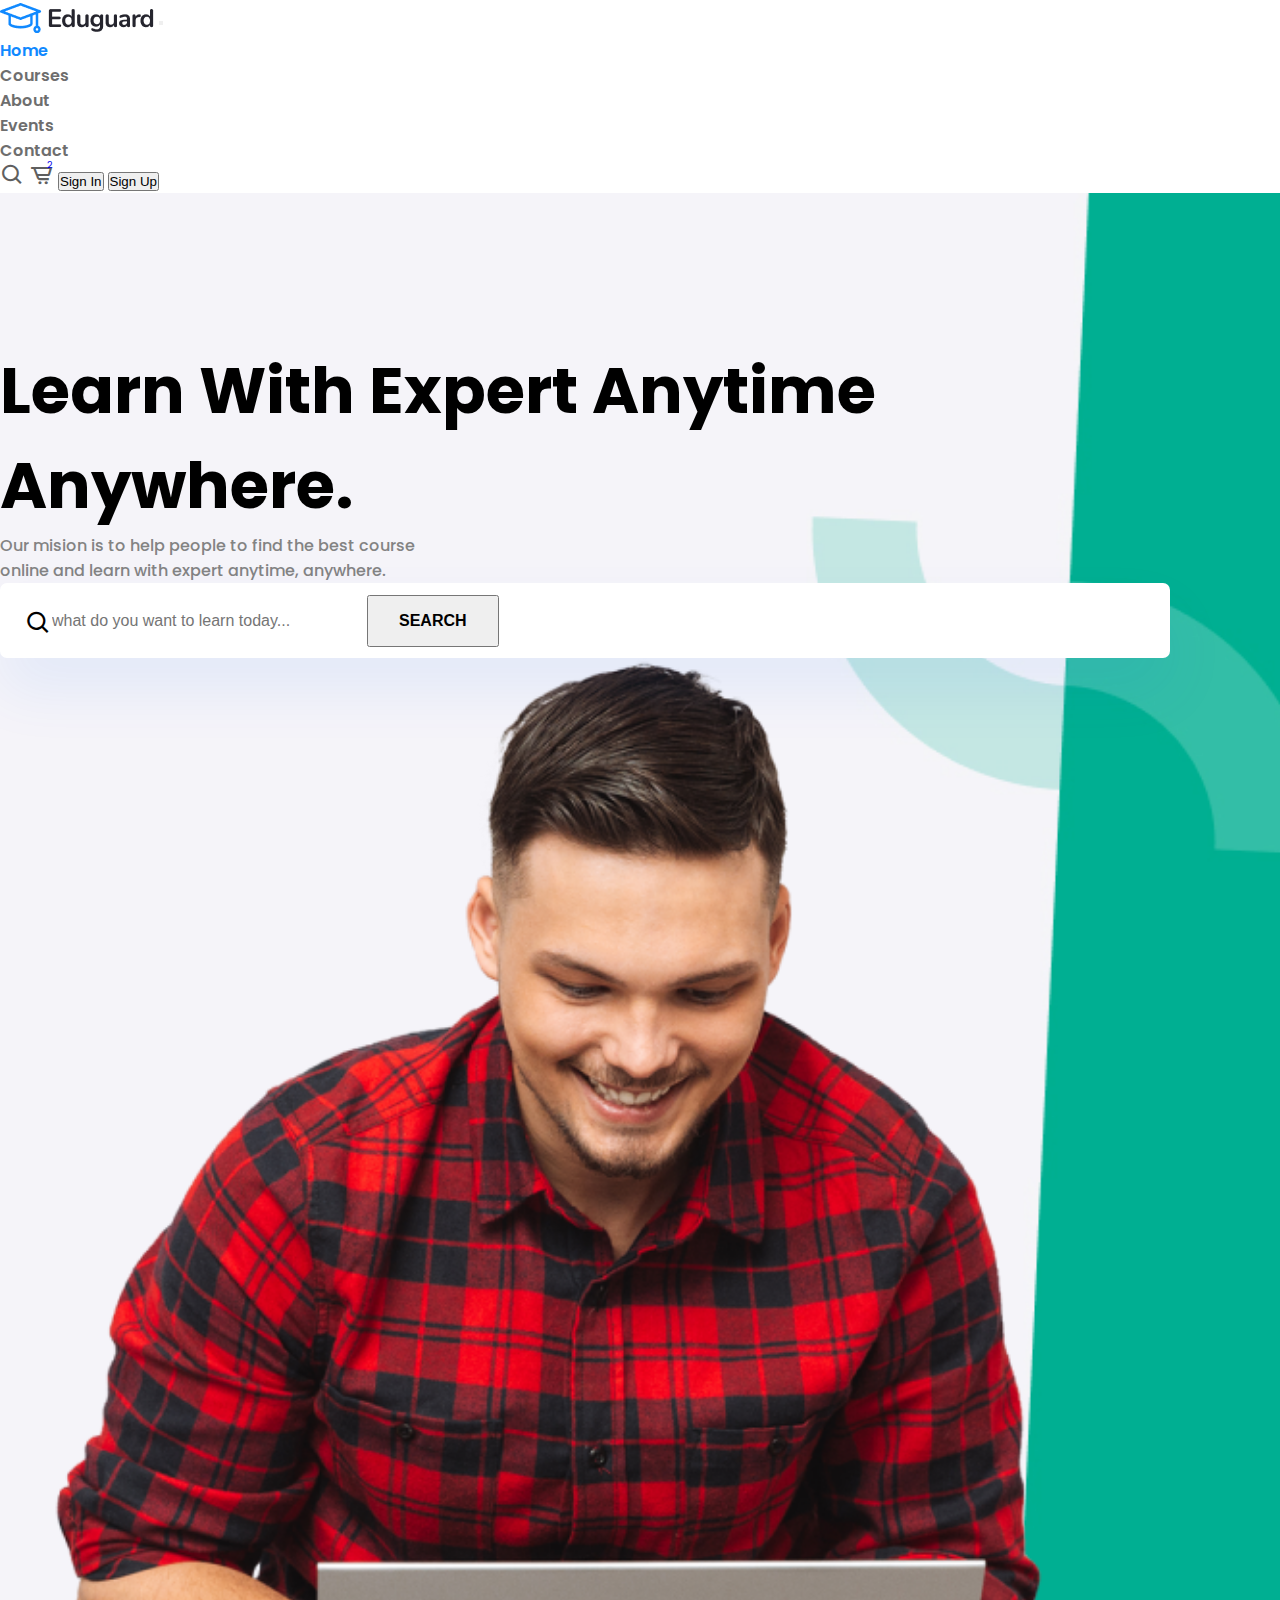
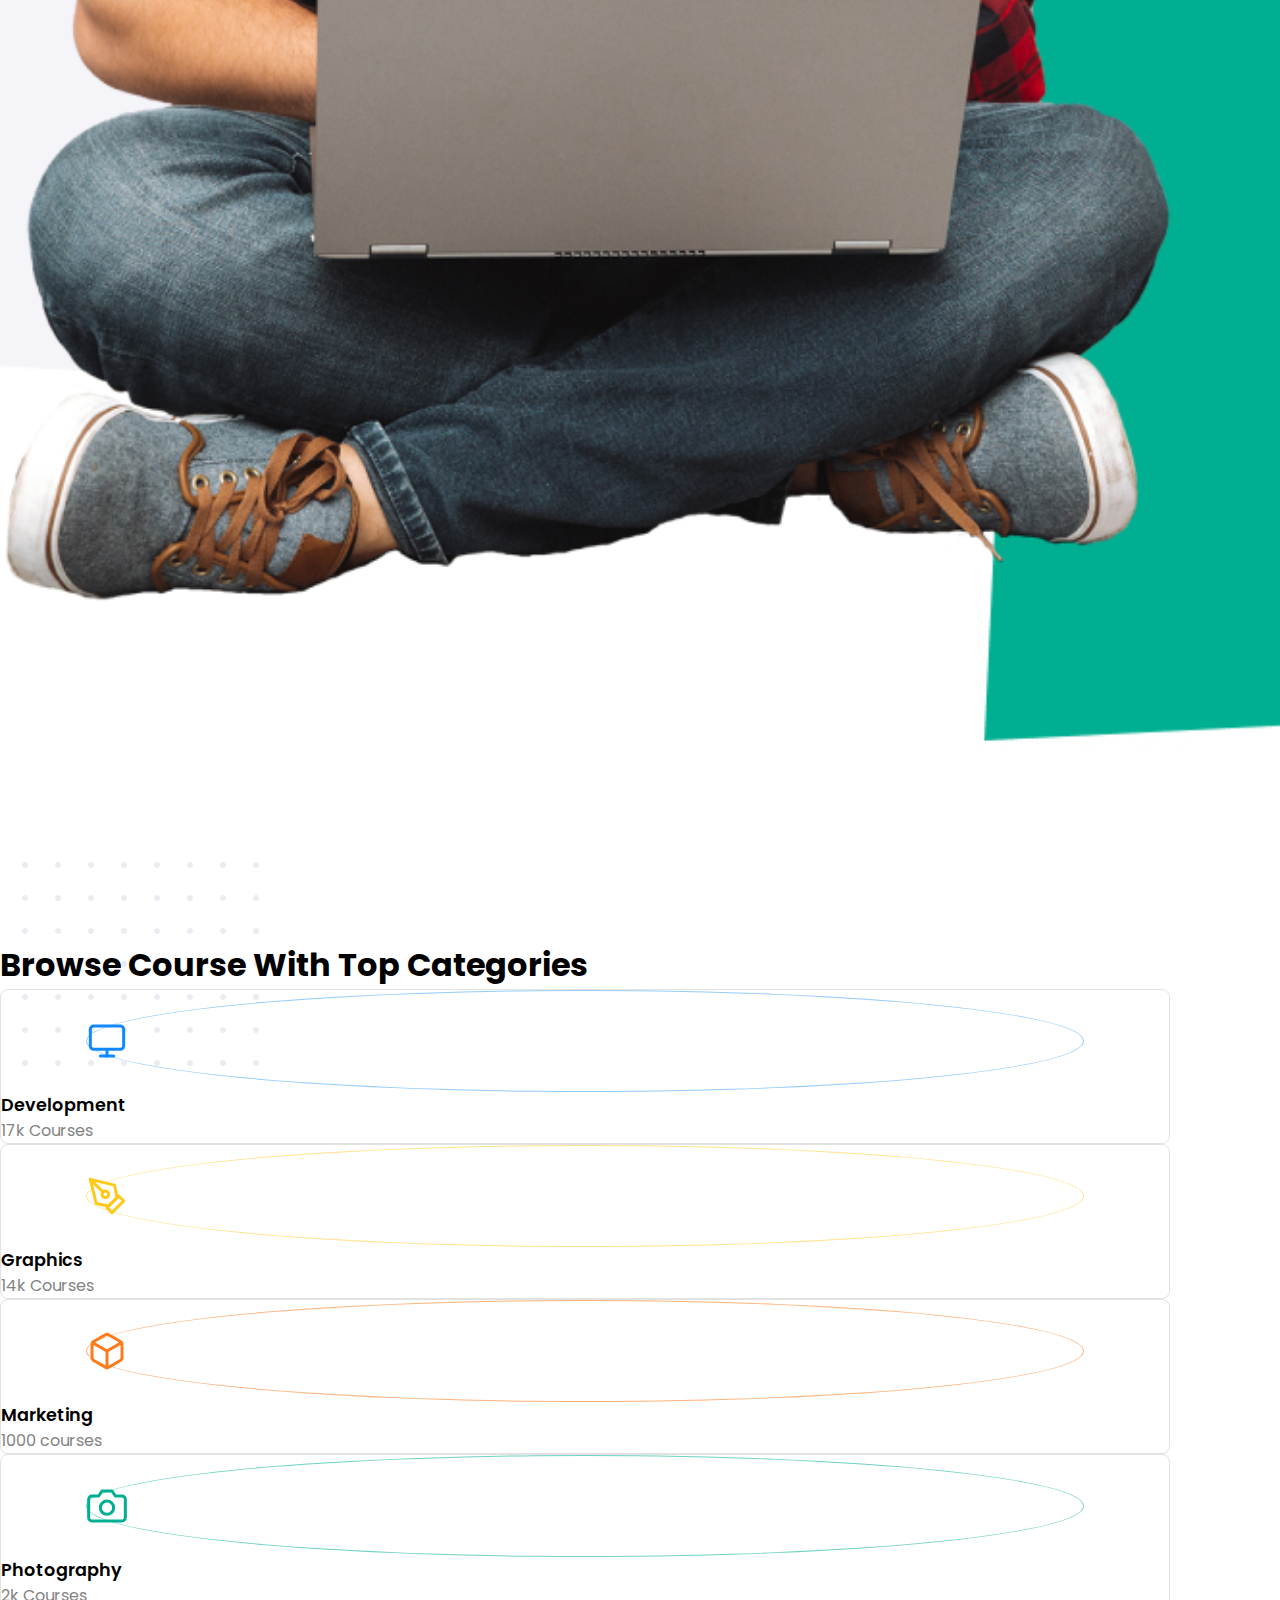
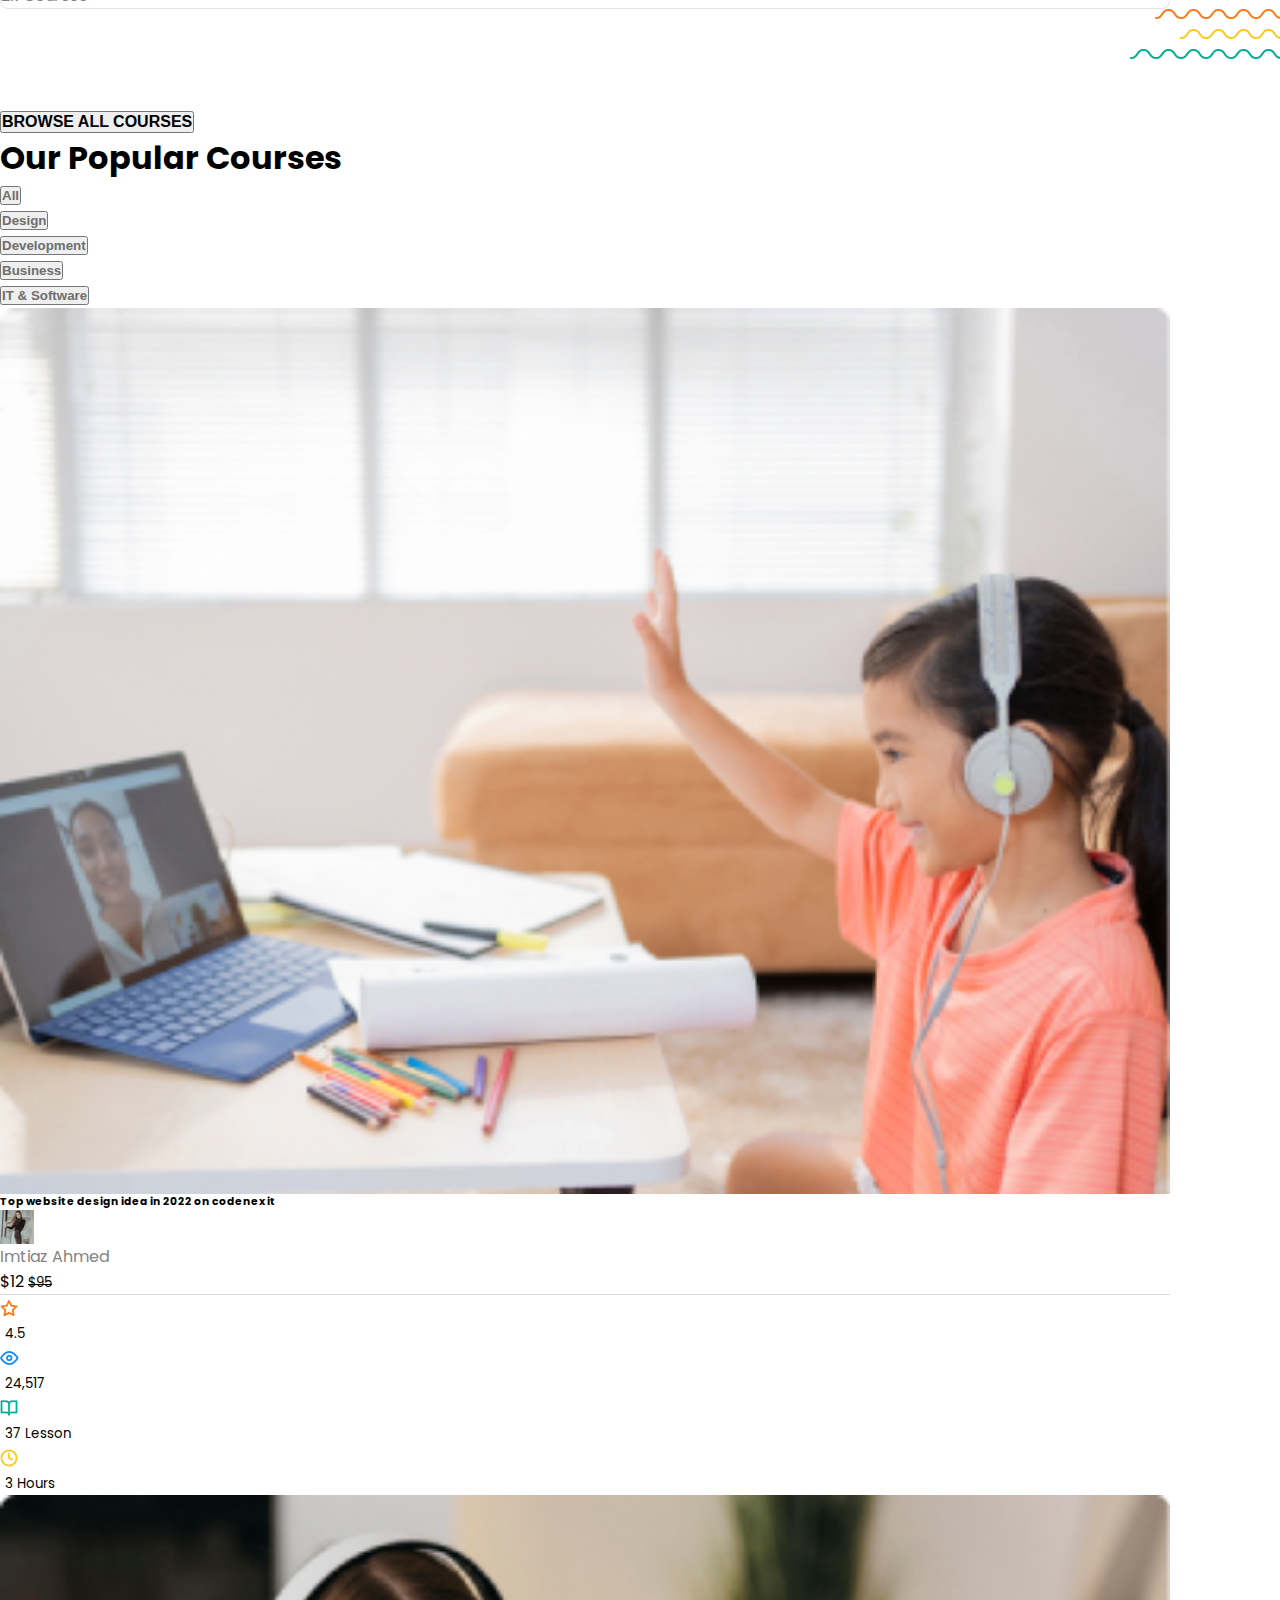
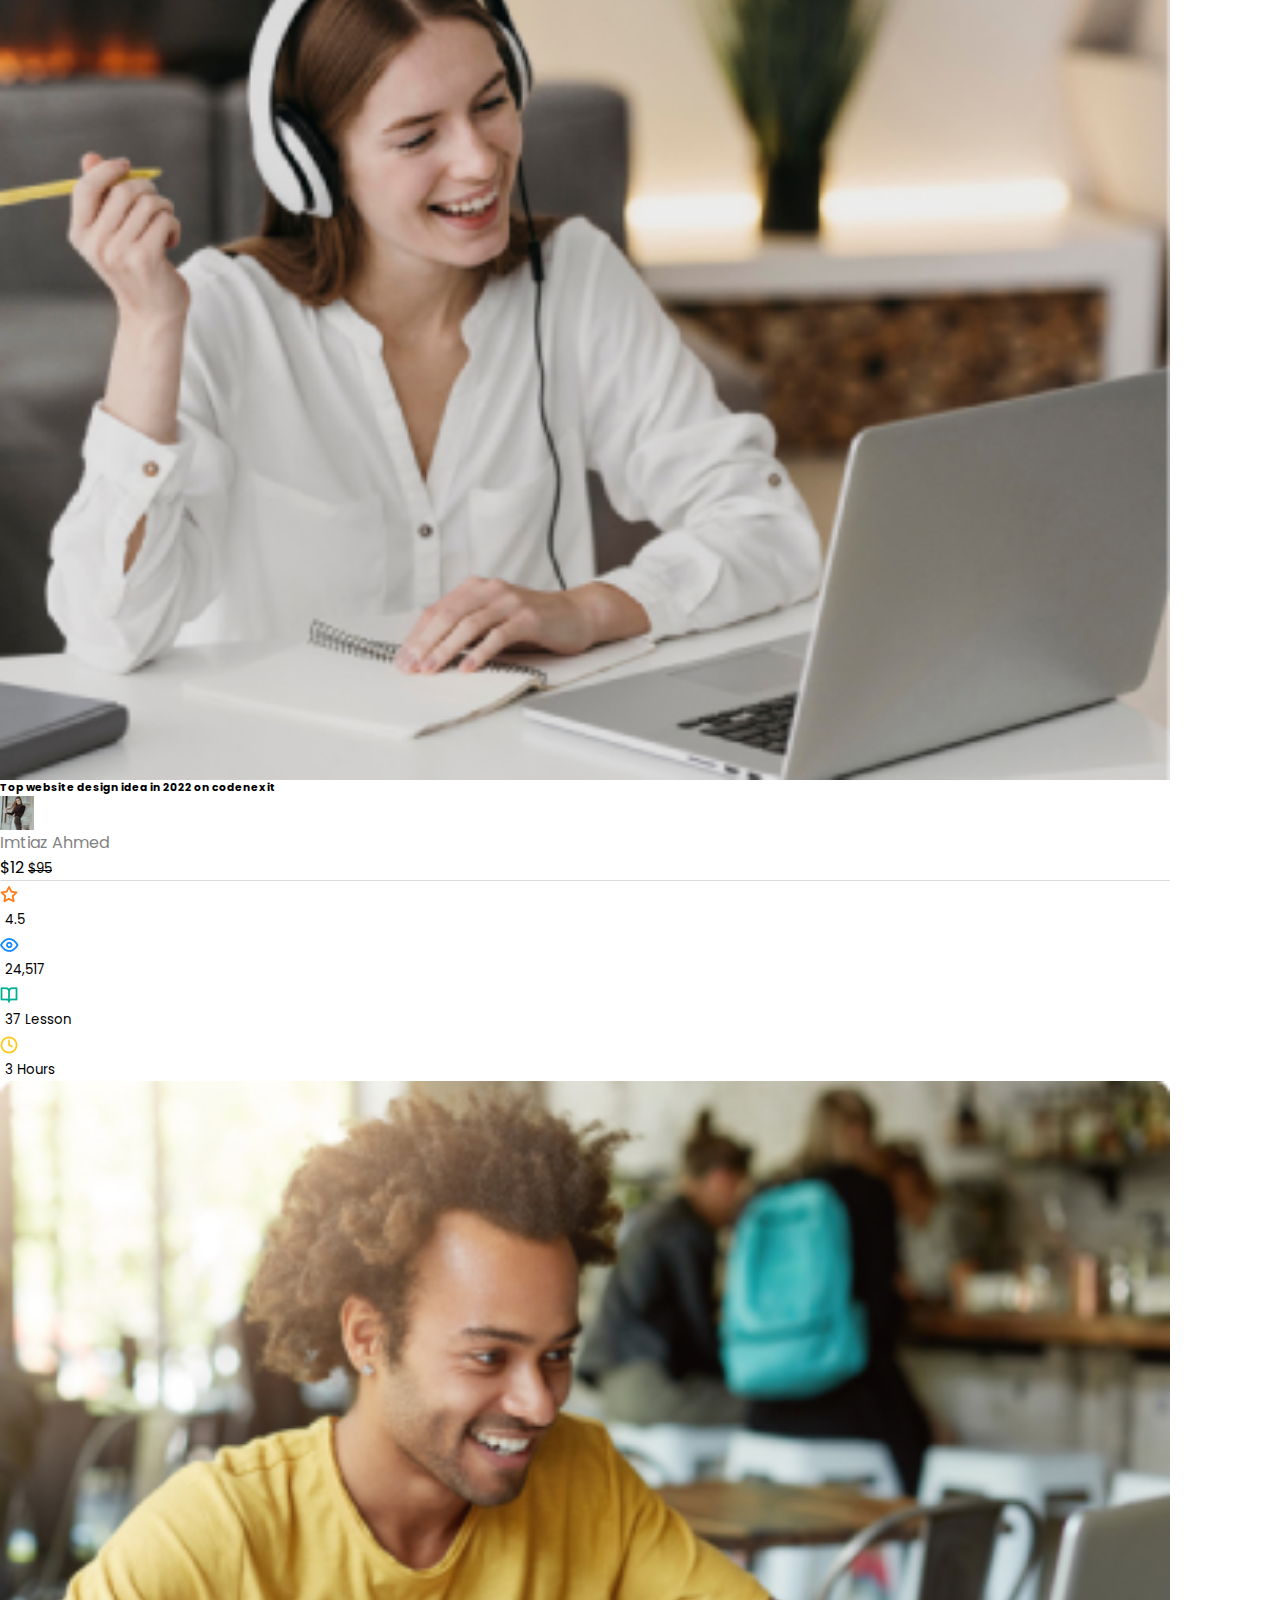
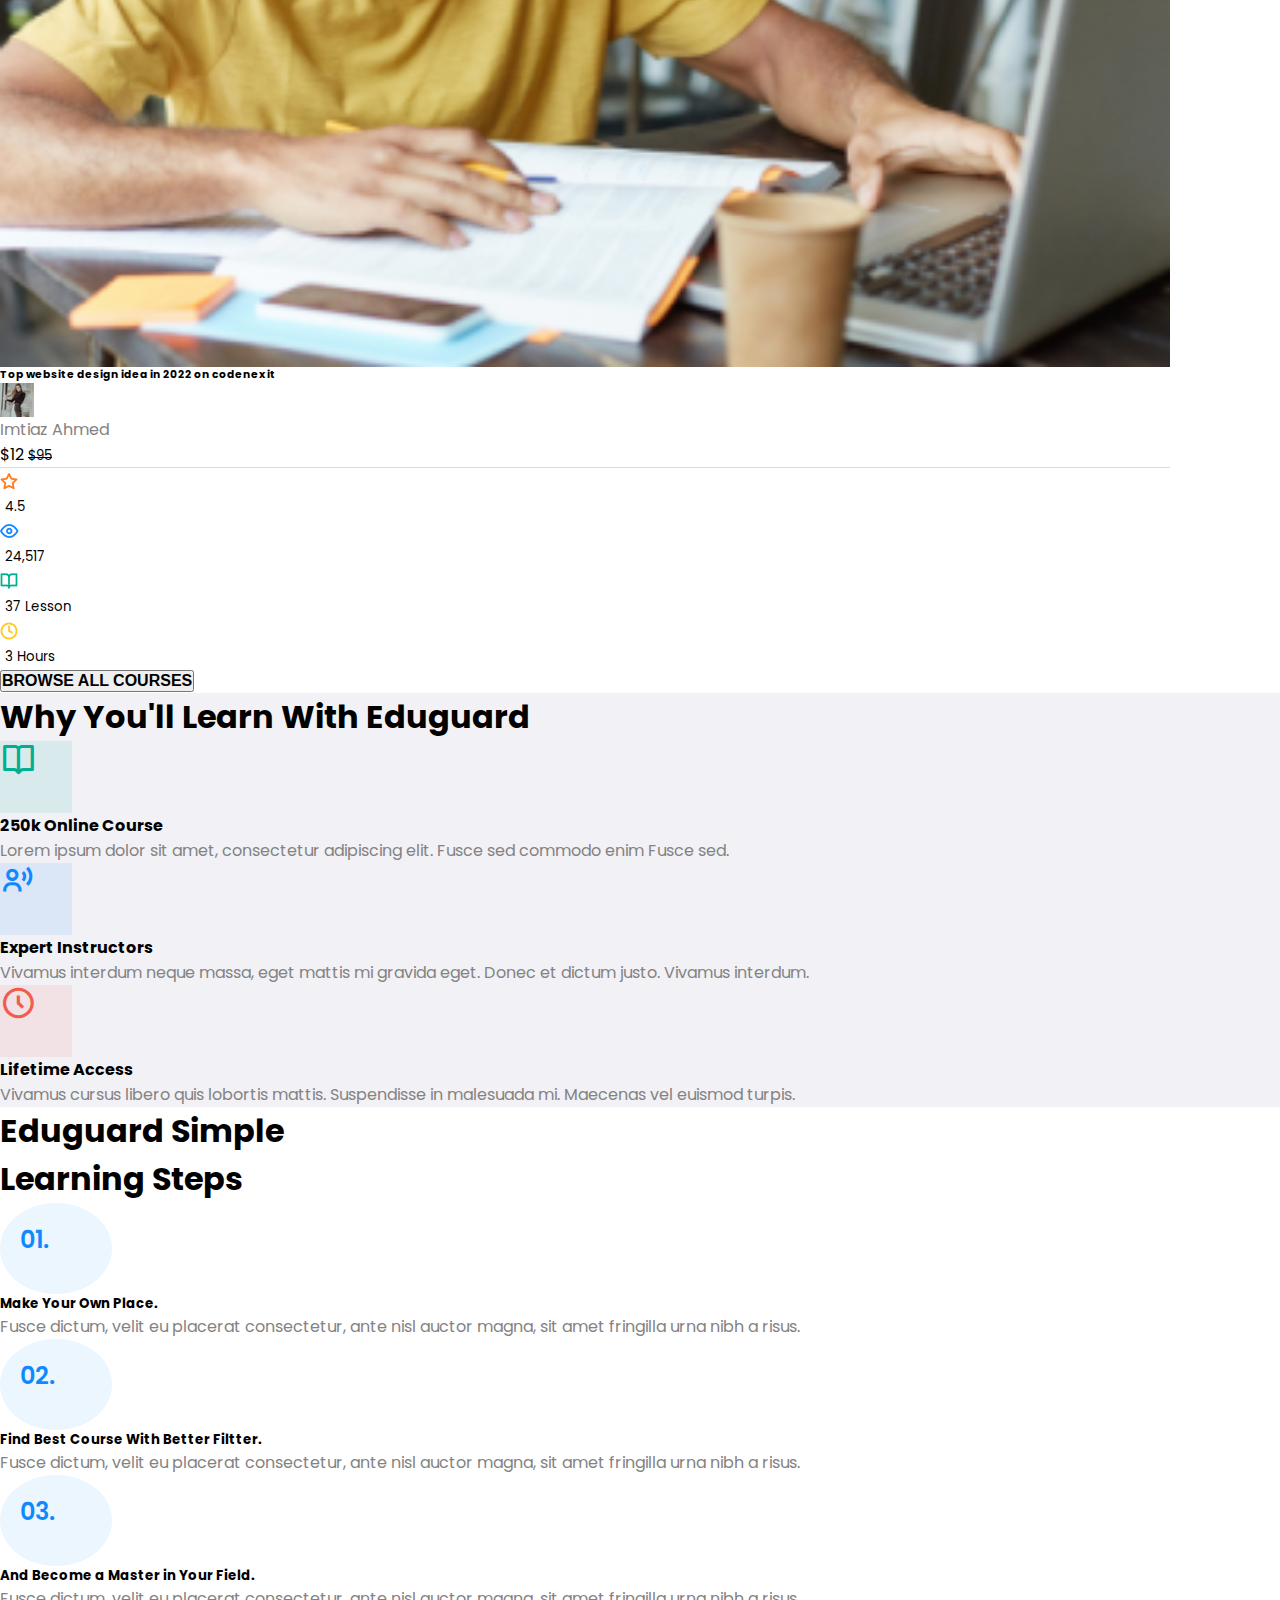
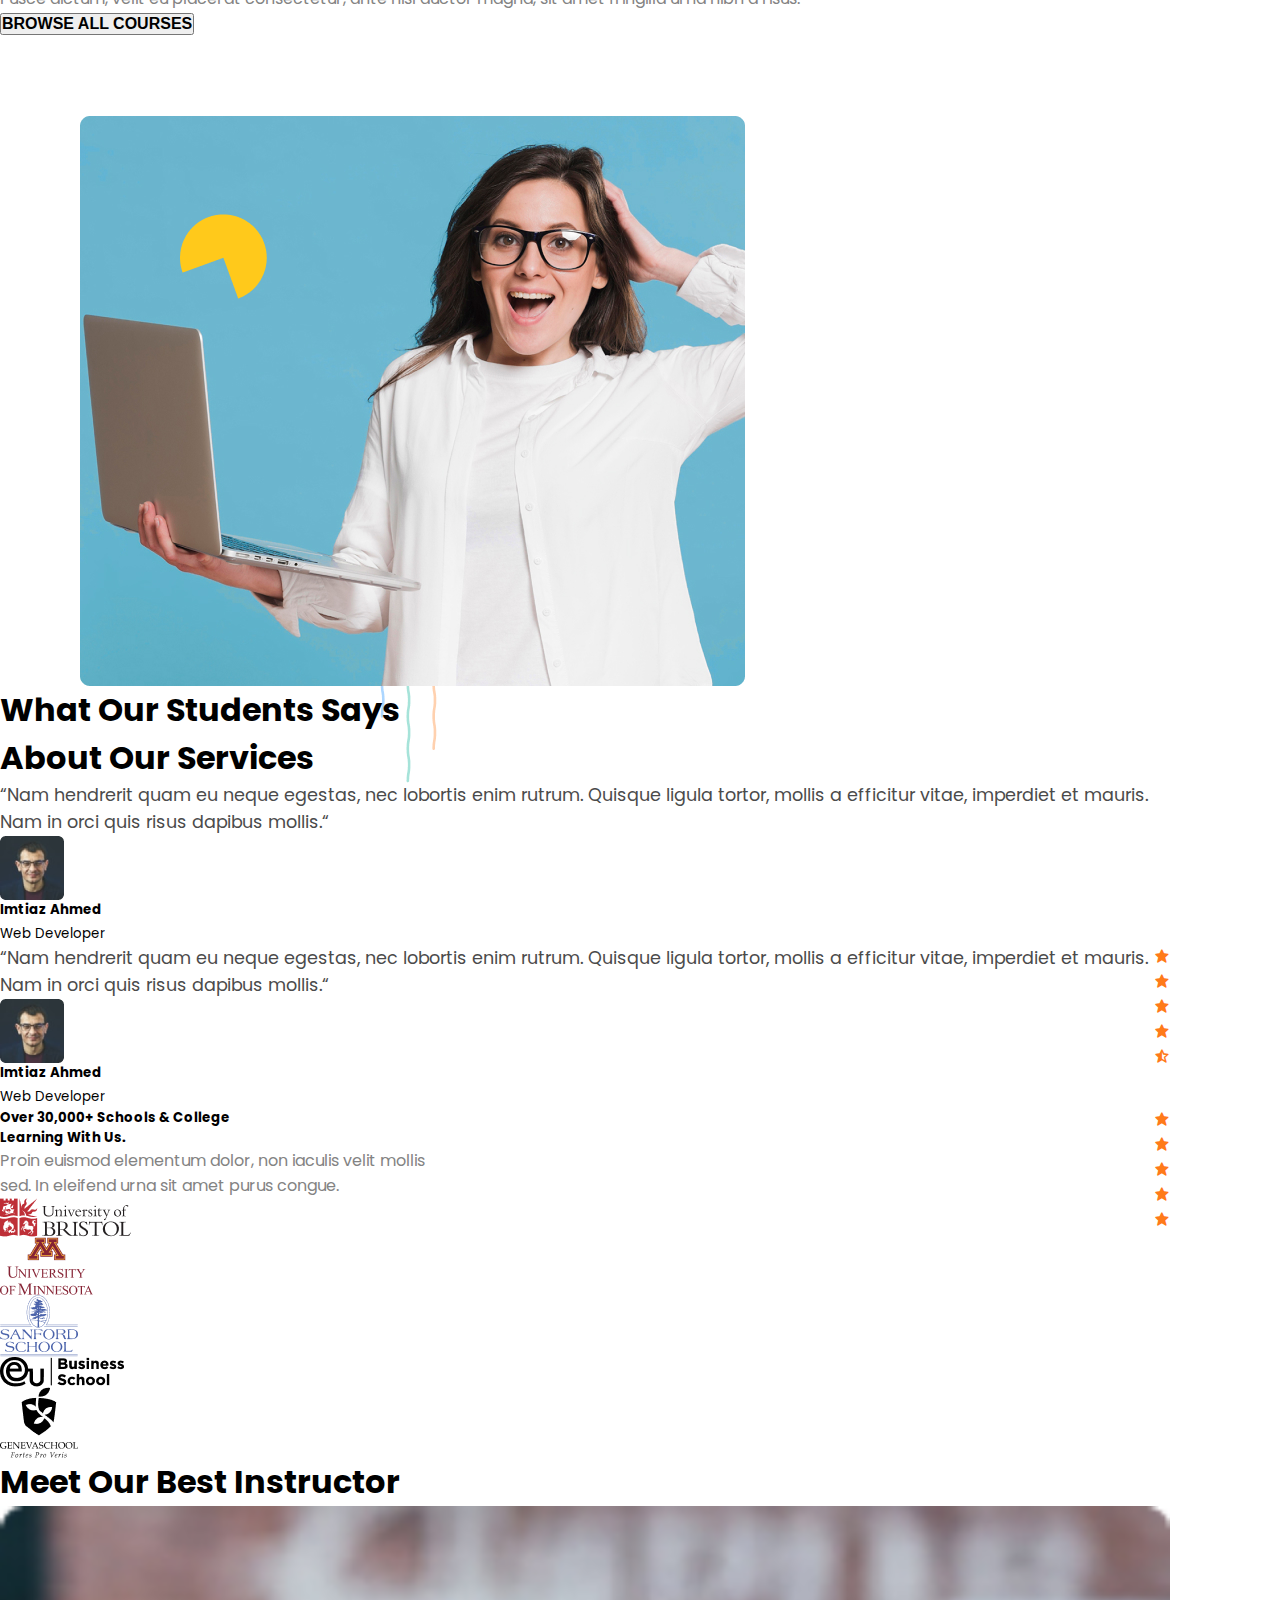
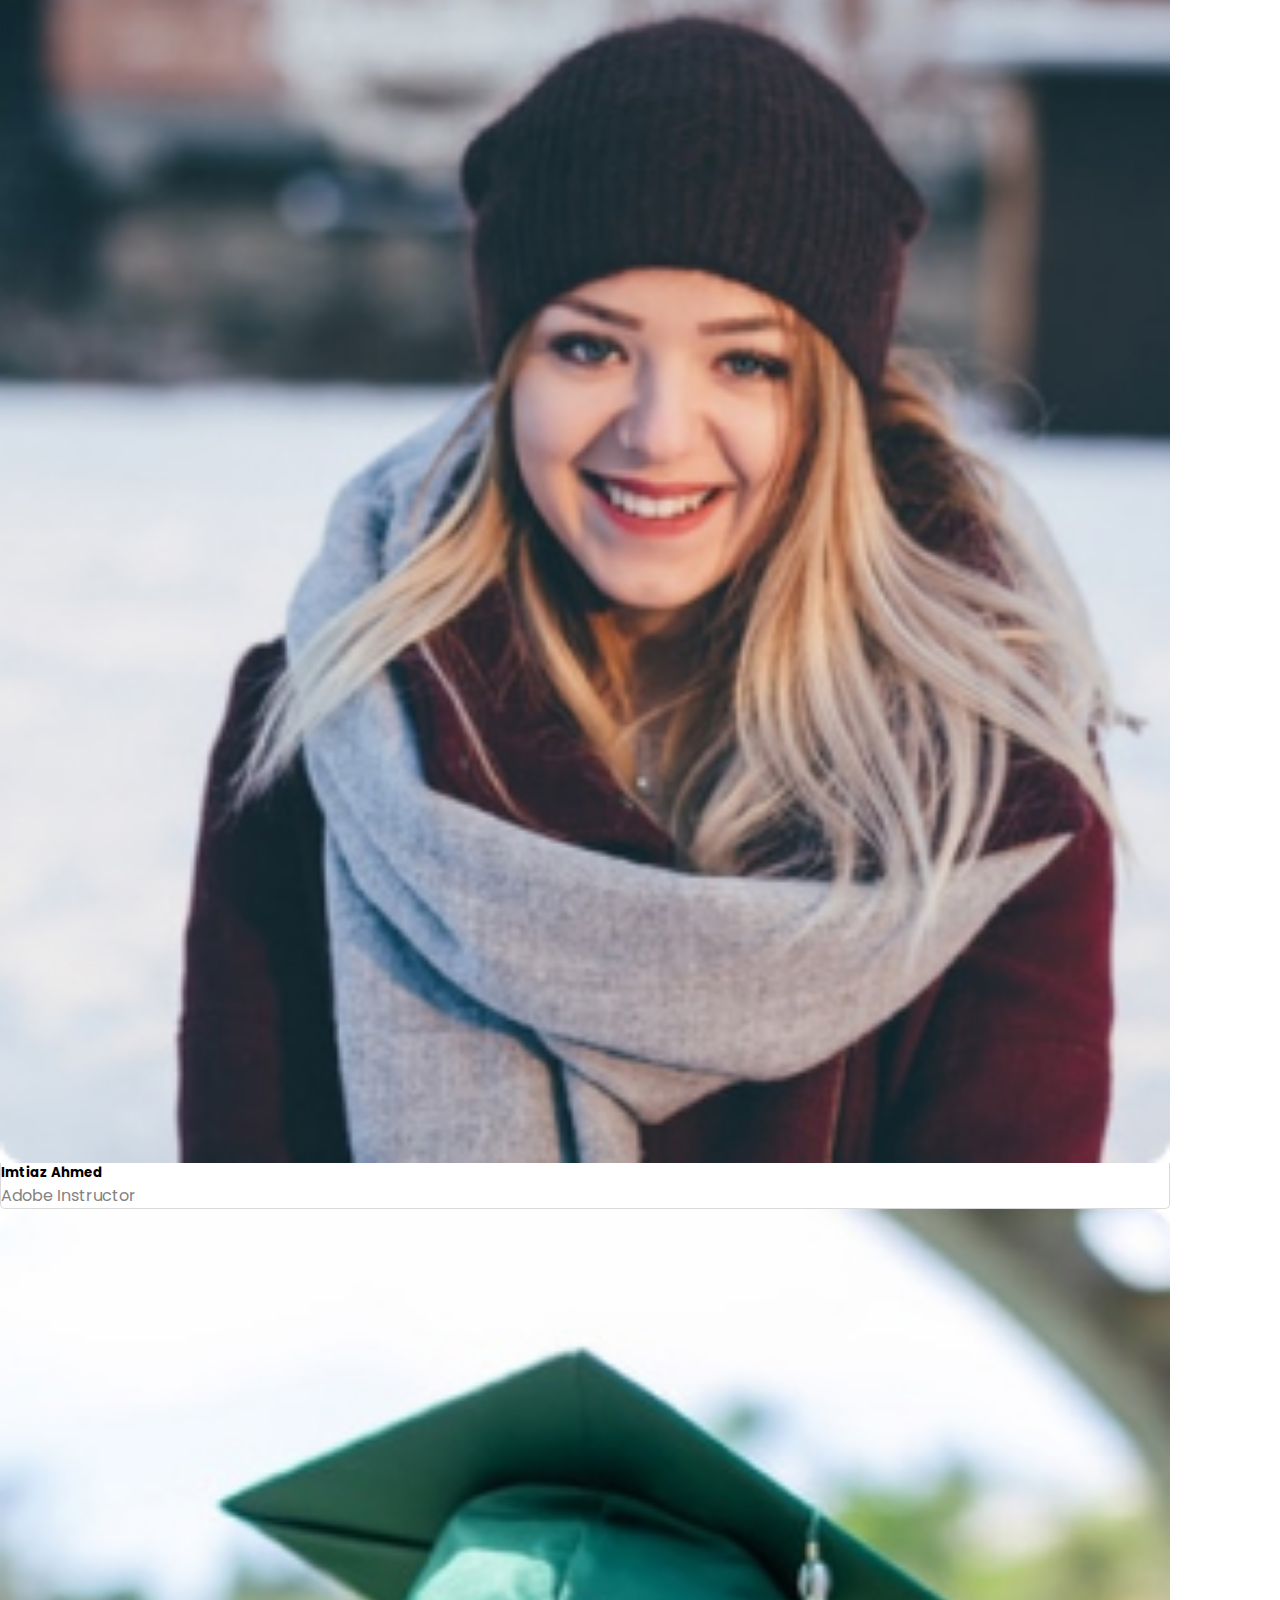
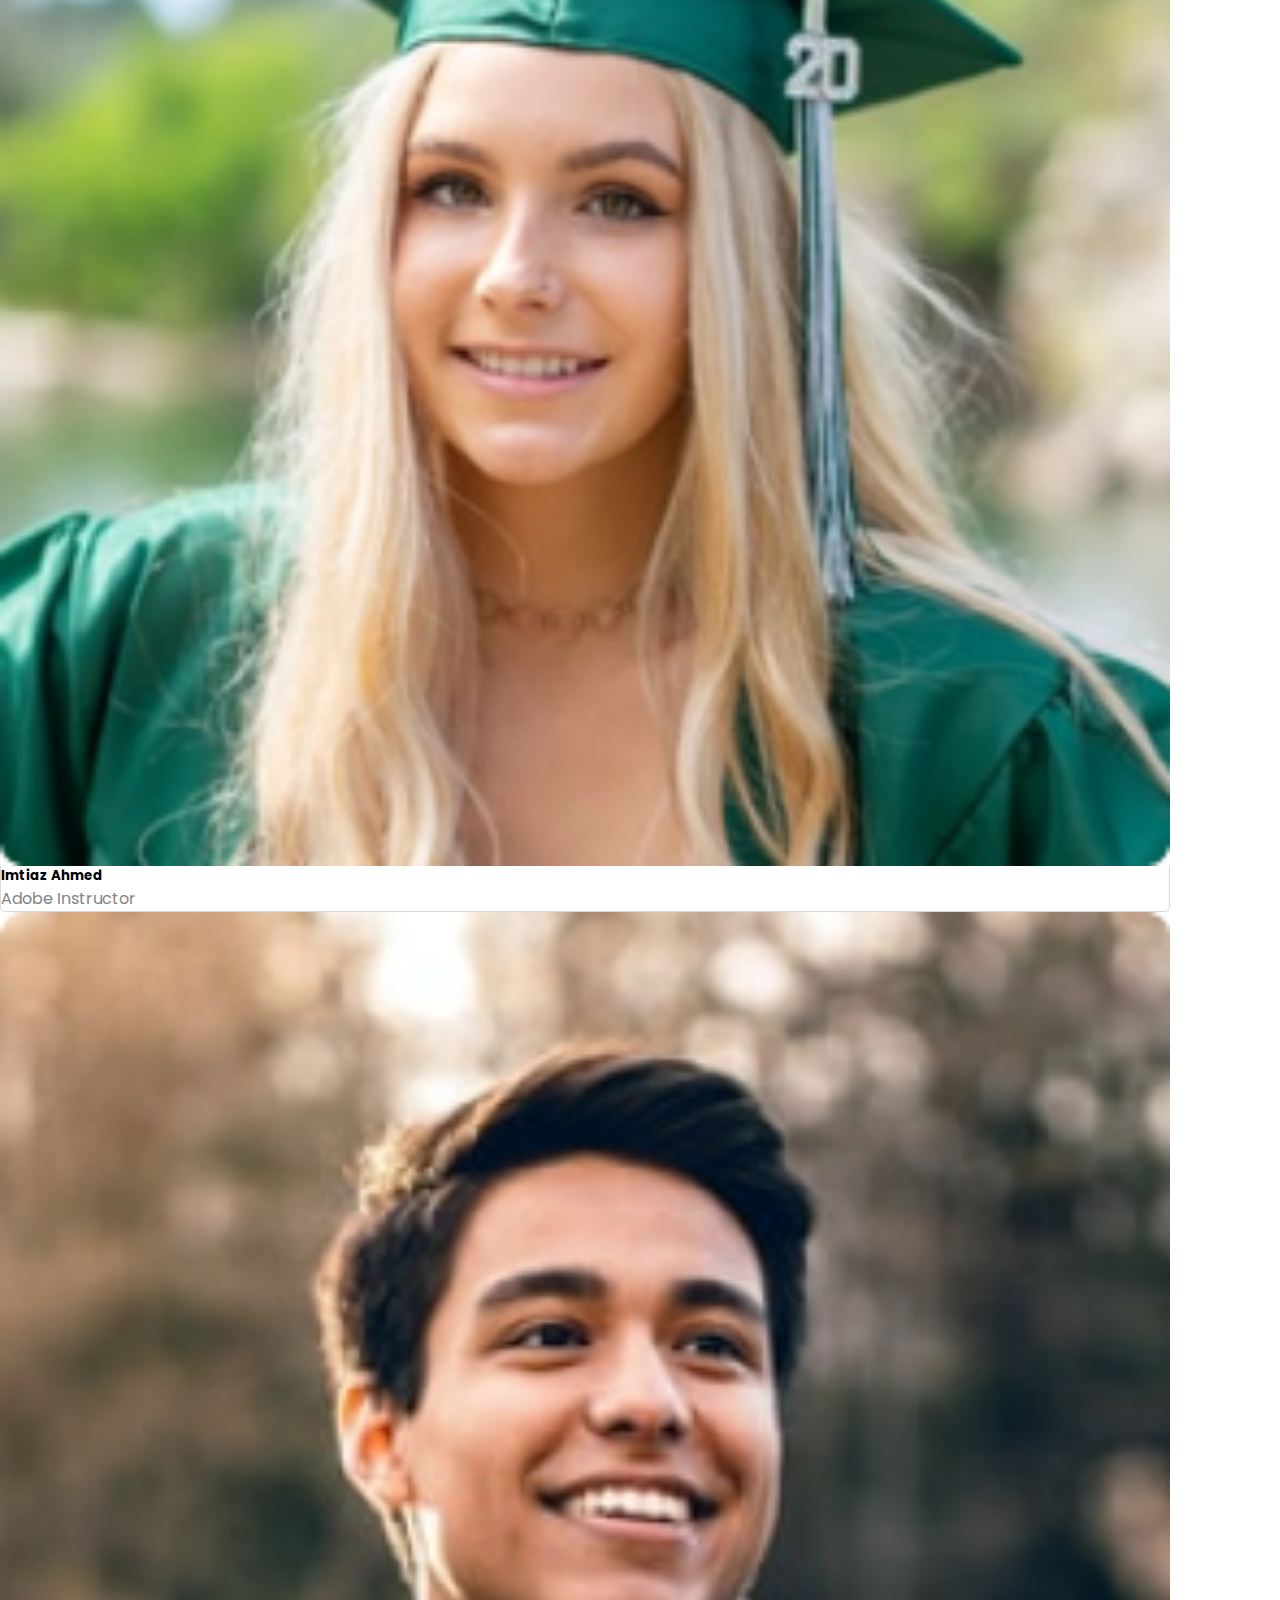
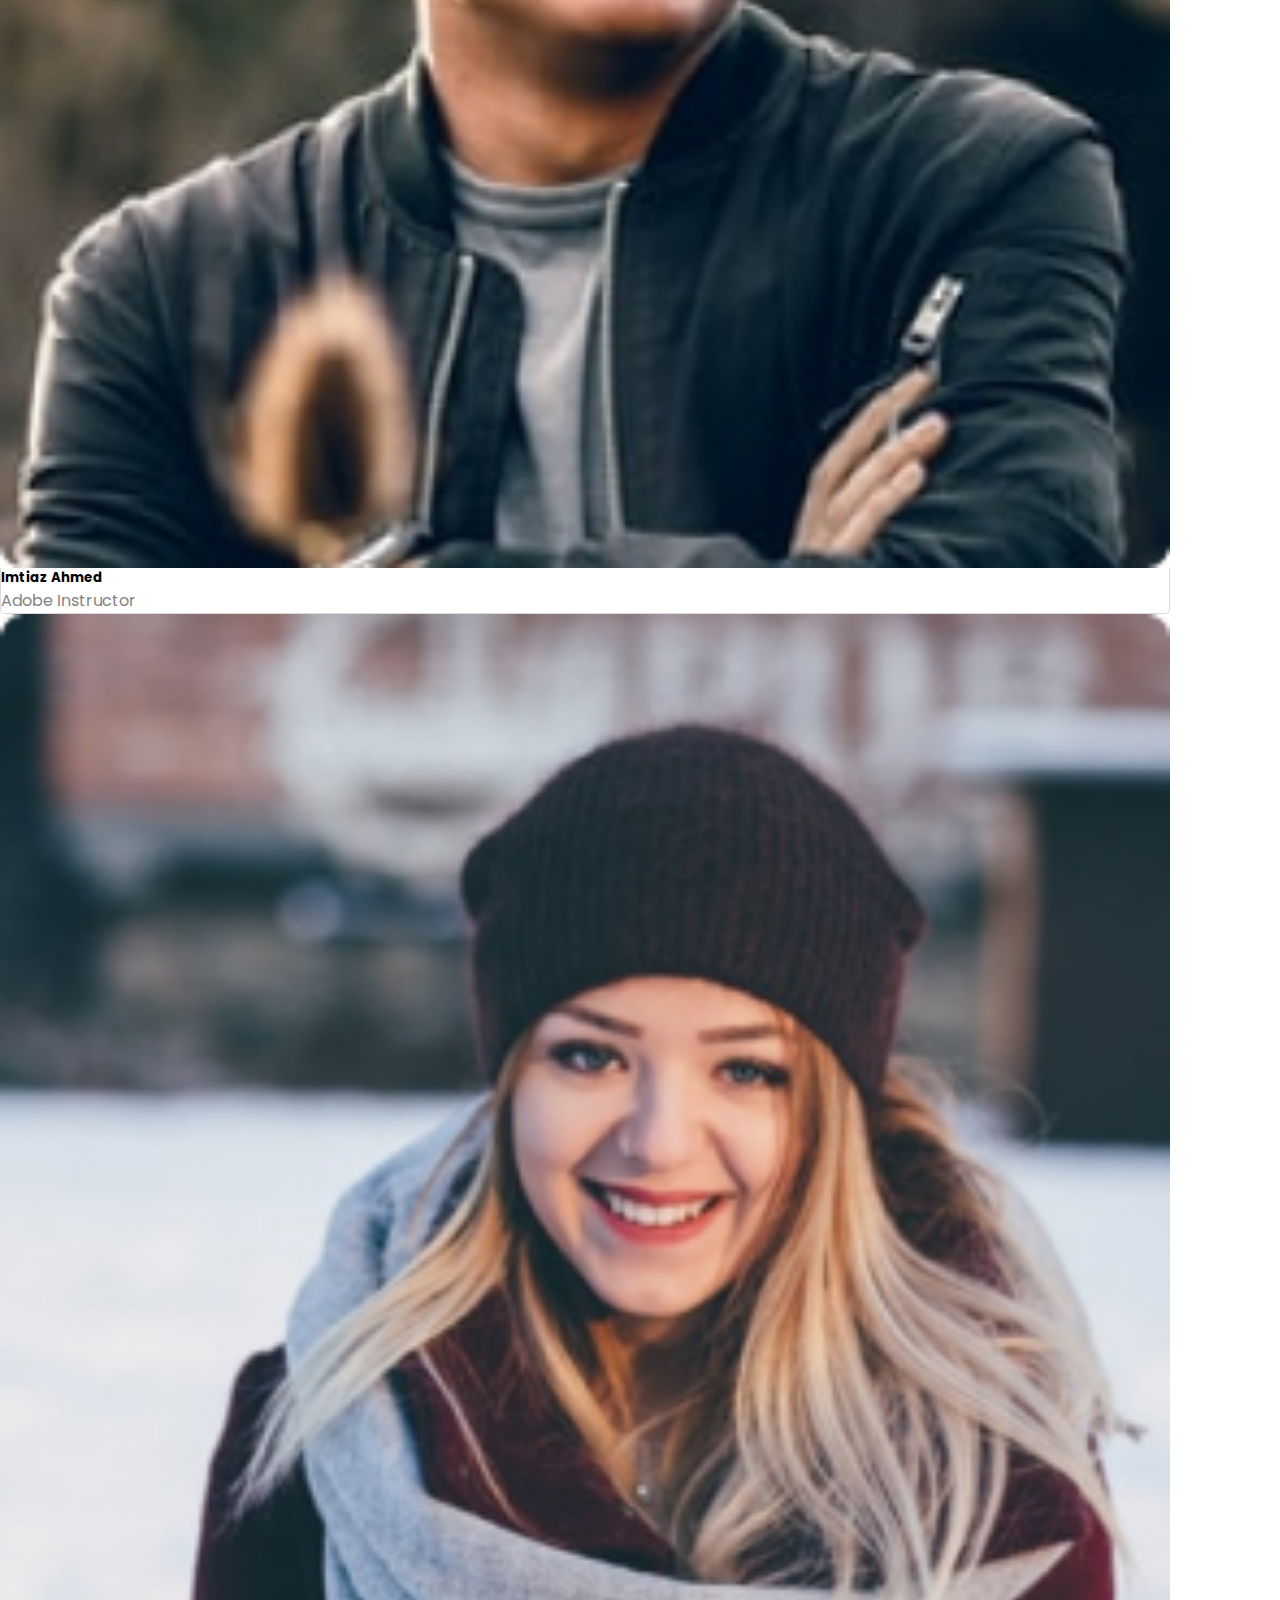
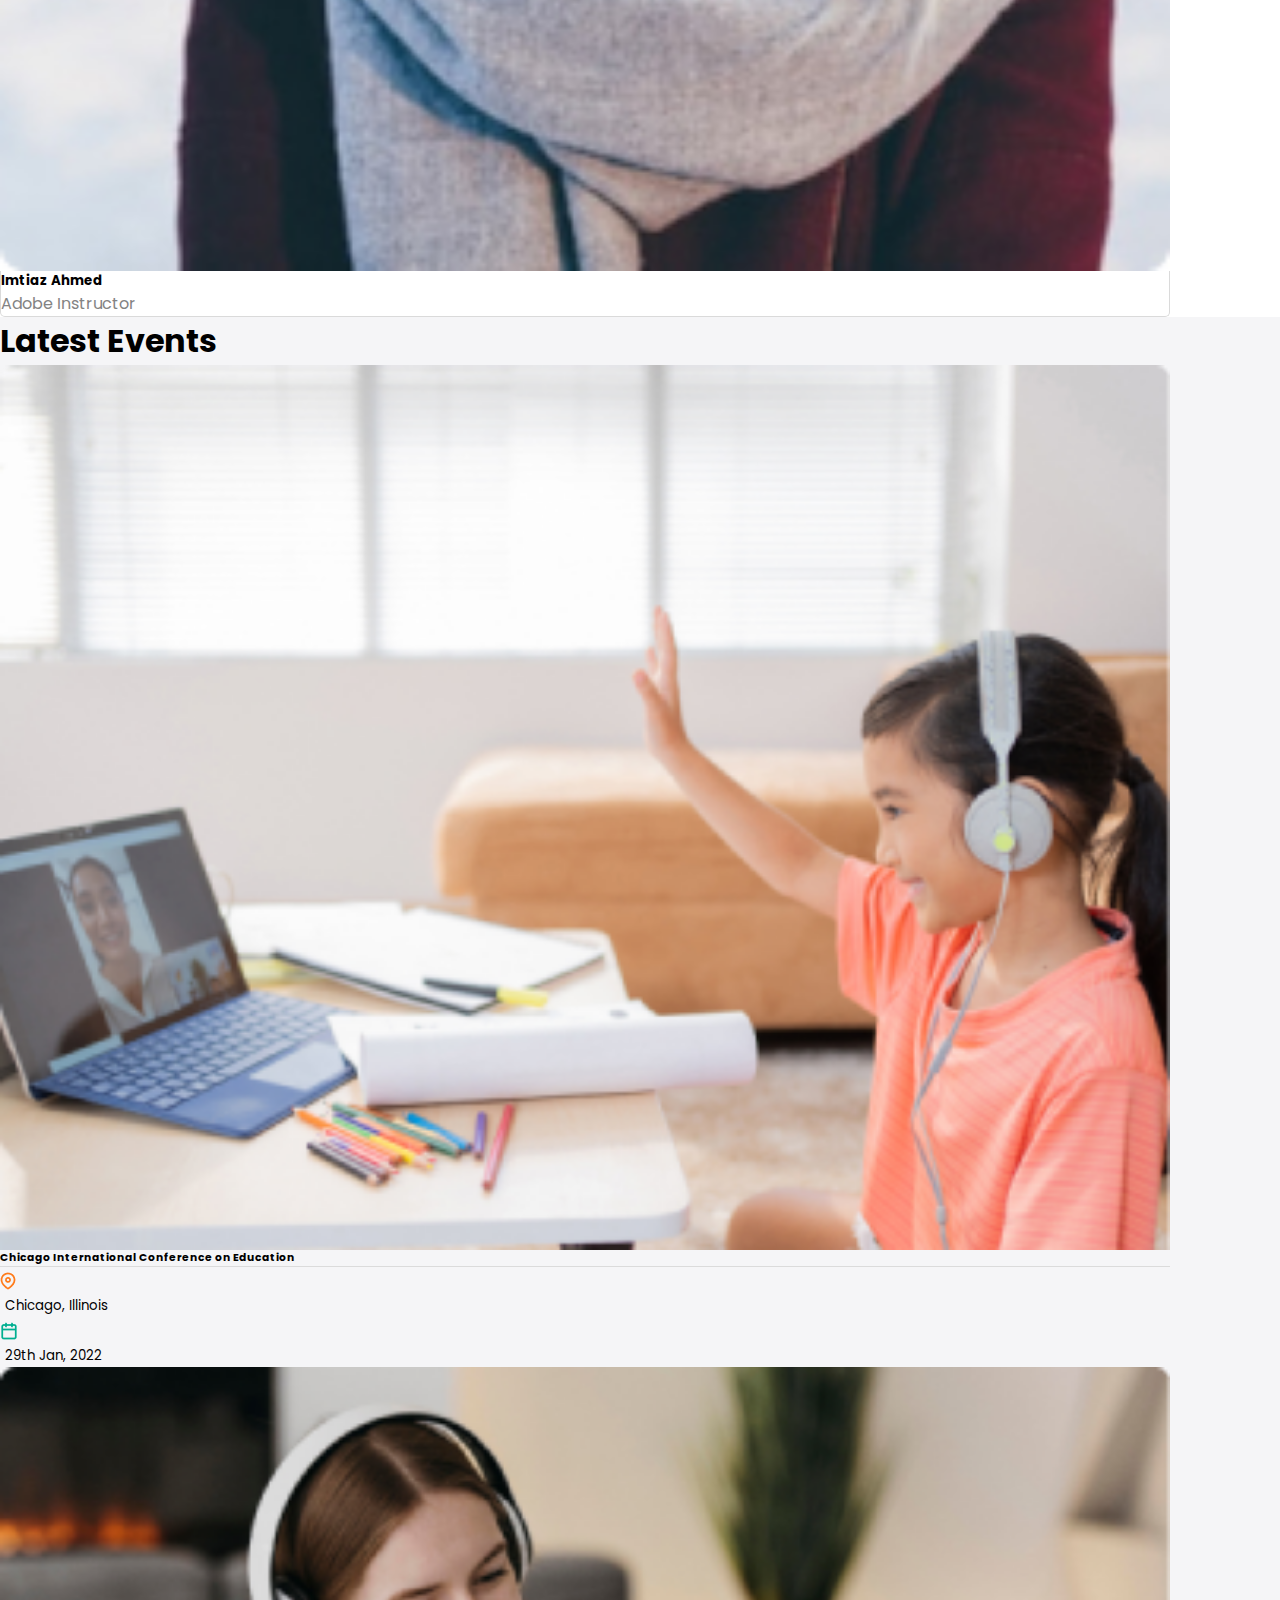
<file: index.html>
<!DOCTYPE html>
<html lang="en">

<head>
    <meta charset="UTF-8">
    <meta http-equiv="X-UA-Compatible" content="IE=edge">
    <meta name="viewport" content="width=device-width, initial-scale=1.0">
    <title>Edu Next - Education Portal</title>
    <!-- Links -->
    <link href="https://cdn.jsdelivr.net/npm/bootstrap@5.1.3/dist/css/bootstrap.min.css" rel="stylesheet"
        integrity="sha384-1BmE4kWBq78iYhFldvKuhfTAU6auU8tT94WrHftjDbrCEXSU1oBoqyl2QvZ6jIW3" crossorigin="anonymous">
    <link href='https://unpkg.com/boxicons@2.1.1/css/boxicons.min.css' rel='stylesheet'>
    <link rel="stylesheet" href="/css/style.css">
</head>

<body>
    <!-- Main Navbar Start -->
    <header>
        <nav class="navbar navbar-expand-xl navbar-light bg-white mx-auto align-items-center fixed-top shadow-sm">
            <div class="container">
                <a class="navbar-brand" href="#">
                    <img src="/img/logo.png" alt="logo">
                </a>
                <button class="navbar-toggler" type="button" data-bs-toggle="collapse" data-bs-target="#navbarNav"
                    aria-controls="navbarNav" aria-expanded="false" aria-label="Toggle navigation">
                    <span class="navbar-toggler-icon"></span>
                </button>
                <div class="collapse navbar-collapse justify-content-center" id="navbarNav">
                    <ul class="navbar-nav">
                        <li class="nav-item pe-4">
                            <a class="nav-link active" aria-current="page" href="#">Home</a>
                        </li>
                        <li class="nav-item pe-4">
                            <a class="nav-link" href="#">Courses</a>
                        </li>
                        <li class="nav-item pe-4">
                            <a class="nav-link" href="/about-us.html">About</a>
                        </li>
                        <li class="nav-item pe-4">
                            <a class="nav-link" href="#">Events</a>
                        </li>
                        <li class="nav-item pe-4">
                            <a class="nav-link" href="/contact.html">Contact</a>
                        </li>
                    </ul>
                </div>

                <div class="d-flex align-items-center justify-content-between">
                    <a class="pe-4" href="#"><i class='bx bx-search' style="font-size: 25px; color: rgb(95, 95, 95);"></i></a>
                    <a class="pe-4" href="#"><i class='bx bx-cart-alt' style="font-size: 25px; color: rgb(95, 95, 95);"></i><span class="badge bg-primary rounded-circle" style="position: absolute; font-size: 0.6rem; margin-left: -7px; margin-top: -5px;">2</span></a>
                    <button type="button" class="btn btn-white me-3" id="sign-in-btn">Sign In</button>
                    <button type="button" class="btn btn-dark" id="sign-up-btn">Sign Up</button>
                </div>

            </div>
        </nav>
    </header>
    <!-- Main Navbar Start -->

    <!-- Banner Section Start -->
    <section class="main-banner" style="background-image: url(/img/banner.jpg);">
        <div class="container">
            <div class="row">
                <div class="col-md-7 d-flex align-items-center">
                    <div class="banner-text-one">
                        <h1 class="font-title-lg">Learn With Expert Anytime Anywhere.</h1>
                        <p class="subtitle-lg">Our mision is to help people to find the best course <br> online and
                            learn with expert anytime,
                            anywhere.</p>
                        <form>
                            <div class="d-flex banner-input">
                                <div class="p-2 search-icon">
                                    <i class='bx bx-search'></i>
                                </div>
                                <div class="p-2 flex-grow-1 main-input">
                                    <input type="text" placeholder="what do you want to learn today...">
                                </div>
                                <div class="p-2 search-button">
                                    <button class="btn btn-primary btn-lg">SEARCH</button>
                                </div>
                            </div>
                        </form>
                    </div>
                </div>
                <div class="col-md-5">
                    <div class="main-banner-end">
                        <img src="/img/banner-image-01.png" alt="" class="image-fluid">
                    </div>
                </div>
            </div>
        </div>
    </section>
    <!-- Banner Section Start -->

    <!-- Top Categories Section -->
    <section class="top-categories pb-5">
        <img src="/img/dots-img-11.png" alt="shape" class="shape-1">
        <div class="section-header-1 text-center p-5">
            <h1 class="fw-bolder">Browse Course With Top Categories</h1>
        </div>
        <div class="container">
            <div class="row">
                <div class="col-lg-12">
                    <div class="row text-center">
                        <div class="col-lg-3">
                            <div class="category-content pb-3">
                                <div class="categories-item-1 pt-5">
                                    <div class="browse-category-1">
                                        <svg class="categories-icon" width="40" height="40" viewBox="0 0 40 40"
                                            fill="none" xmlns="http://www.w3.org/2000/svg">
                                            <path
                                                d="M33.3333 5H6.66659C4.82564 5 3.33325 6.49238 3.33325 8.33333V25C3.33325 26.8409 4.82564 28.3333 6.66659 28.3333H33.3333C35.1742 28.3333 36.6666 26.8409 36.6666 25V8.33333C36.6666 6.49238 35.1742 5 33.3333 5Z"
                                                stroke="currentColor" stroke-width="3" stroke-linecap="round"
                                                stroke-linejoin="round"></path>
                                            <path d="M13.3333 35H26.6666" stroke="currentColor" stroke-width="3"
                                                stroke-linecap="round" stroke-linejoin="round"></path>
                                            <path d="M20 28.3334V35" stroke="currentColor" stroke-width="3"
                                                stroke-linecap="round" stroke-linejoin="round"></path>
                                        </svg>
                                    </div>
                                </div>
                                <h5 class="item-header pt-5">Development</h5>
                                <p>17k Courses</p>
                            </div>
                        </div>
                        <div class="col-lg-3">
                            <div class="category-content pb-3">
                                <div class="categories-item-2 pt-5">
                                    <div class="browse-category-2">
                                        <svg width="40" height="40" viewBox="0 0 40 40" fill="none"
                                            xmlns="http://www.w3.org/2000/svg">
                                            <path d="M20 31.6667L31.6667 20L36.6667 25L25 36.6667L20 31.6667Z"
                                                stroke="currentColor" stroke-width="3" stroke-linecap="round"
                                                stroke-linejoin="round"></path>
                                            <path
                                                d="M29.9999 21.6667L27.4999 9.16671L3.33325 3.33337L9.16659 27.5L21.6666 30L29.9999 21.6667Z"
                                                stroke="currentColor" stroke-width="3" stroke-linecap="round"
                                                stroke-linejoin="round"></path>
                                            <path d="M3.33325 3.33337L15.9766 15.9767" stroke="currentColor"
                                                stroke-width="3" stroke-linecap="round" stroke-linejoin="round"></path>
                                            <path
                                                d="M18.3333 21.6667C20.1743 21.6667 21.6667 20.1743 21.6667 18.3333C21.6667 16.4924 20.1743 15 18.3333 15C16.4924 15 15 16.4924 15 18.3333C15 20.1743 16.4924 21.6667 18.3333 21.6667Z"
                                                stroke="currentColor" stroke-width="3" stroke-linecap="round"
                                                stroke-linejoin="round"></path>
                                        </svg>
                                    </div>
                                </div>
                                <h5 class="item-header pt-5">Graphics</h5>
                                <p>14k Courses</p>
                            </div>
                        </div>
                        <div class="col-lg-3">
                            <div class="category-content pb-3">
                                <div class="categories-item-3 pt-5">
                                    <div class="browse-category-3">
                                        <svg width="40" height="40" viewBox="0 0 40 40" fill="none"
                                            xmlns="http://www.w3.org/2000/svg">
                                            <path
                                                d="M35 26.6667V13.3334C34.9994 12.7488 34.8451 12.1747 34.5526 11.6686C34.26 11.1626 33.8396 10.7423 33.3333 10.45L21.6667 3.78337C21.1599 3.49081 20.5851 3.33679 20 3.33679C19.4149 3.33679 18.8401 3.49081 18.3333 3.78337L6.66667 10.45C6.16044 10.7423 5.73997 11.1626 5.44744 11.6686C5.1549 12.1747 5.0006 12.7488 5 13.3334V26.6667C5.0006 27.2513 5.1549 27.8254 5.44744 28.3314C5.73997 28.8375 6.16044 29.2578 6.66667 29.55L18.3333 36.2167C18.8401 36.5093 19.4149 36.6633 20 36.6633C20.5851 36.6633 21.1599 36.5093 21.6667 36.2167L33.3333 29.55C33.8396 29.2578 34.26 28.8375 34.5526 28.3314C34.8451 27.8254 34.9994 27.2513 35 26.6667Z"
                                                stroke="currentColor" stroke-width="3" stroke-linecap="round"
                                                stroke-linejoin="round"></path>
                                            <path d="M5.44995 11.6L20 20.0166L34.5499 11.6" stroke="currentColor"
                                                stroke-width="3" stroke-linecap="round" stroke-linejoin="round"></path>
                                            <path d="M20 36.8V20" stroke="currentColor" stroke-width="3"
                                                stroke-linecap="round" stroke-linejoin="round"></path>
                                        </svg>
                                    </div>
                                </div>
                                <h5 class="item-header pt-5">Marketing</h5>
                                <p>1000 courses</p>
                            </div>
                        </div>
                        <div class="col-lg-3">
                            <div class="category-content pb-3">
                                <div class="categories-item-4 pt-5">
                                    <div class="browse-category-4">
                                        <svg width="40" height="40" viewBox="0 0 40 40" fill="none"
                                            xmlns="http://www.w3.org/2000/svg">
                                            <path
                                                d="M38.3334 31.6667C38.3334 32.5507 37.9822 33.3986 37.3571 34.0237C36.732 34.6488 35.8841 35 35.0001 35H5.00008C4.11603 35 3.26818 34.6488 2.64306 34.0237C2.01794 33.3986 1.66675 32.5507 1.66675 31.6667V13.3333C1.66675 12.4493 2.01794 11.6014 2.64306 10.9763C3.26818 10.3512 4.11603 10 5.00008 10H11.6667L15.0001 5H25.0001L28.3334 10H35.0001C35.8841 10 36.732 10.3512 37.3571 10.9763C37.9822 11.6014 38.3334 12.4493 38.3334 13.3333V31.6667Z"
                                                stroke="currentColor" stroke-width="3" stroke-linecap="round"
                                                stroke-linejoin="round"></path>
                                            <path
                                                d="M19.9999 28.3333C23.6818 28.3333 26.6666 25.3486 26.6666 21.6667C26.6666 17.9848 23.6818 15 19.9999 15C16.318 15 13.3333 17.9848 13.3333 21.6667C13.3333 25.3486 16.318 28.3333 19.9999 28.3333Z"
                                                stroke="currentColor" stroke-width="3" stroke-linecap="round"
                                                stroke-linejoin="round"></path>
                                        </svg>
                                    </div>
                                </div>
                                <h5 class="item-header pt-5">Photography</h5>
                                <p>2k Courses</p>
                            </div>
                        </div>
                    </div>
                </div>
            </div>
        </div>
        <div class="top-categories-shape img-fluid">
            <img src="/img/line01.png" alt="shape" class="shape-2">
        </div>
        <ul class="d-inline-flex">
            <li></li>
            <li></li>
            <li></li>
            <li></li>
        </ul>
        <div class="container ">
            <div class="browse-more-btn align-items-center justify-content-center text-center">
                <button type="button" class="btn btn-primary p-3">BROWSE ALL COURSES</button>
            </div>
        </div>
    </section>
    <!-- Top Categories Section -->

    <!-- Popular Course Section -->
    <section class="section bg-light pt-5 pb-5">
        <div class="container pt-5">
            <div class="row pt-5">
                <div class="col-lg-12">
                    <div class="popular-course-head d-flex align-items-center justify-content-between">
                        <div class="popular-main-head">
                            <h1 class="fw-bolder">Our Popular Courses</h1>
                        </div>
                        <div class="nav-button">
                            <ul class="nav nav-pills">
                                <li class="nav-item">
                                    <button type="button" class="nav-link active">All</button>
                                </li>
                                <li class="nav-item">
                                    <button type="button" class="nav-link">Design</button>
                                </li>
                                <li class="nav-item">
                                    <button type="button" class="nav-link">Development</button>
                                </li>
                                <li class="nav-item">
                                    <button type="button" class="nav-link">Business</button>
                                </li>
                                <li class="nav-item">
                                    <button type="button" class="nav-link">IT & Software</button>
                                </li>
                            </ul>
                        </div>
                    </div>

                    <div class="card-body pt-5">
                        <div class="container">
                            <div class="row">
                                <div class="col-md-4">
                                    <div class="bg-white" style="border-radius: 5px;">
                                        <div class="card-header-content">
                                            <img class="image-fluid" src="/img/demo-img-01.png" alt="">
                                        </div>
                                        <article class="blog-single-item p-3">
                                            <h6 class="content-header">Top website design idea in
                                                2022 on codenex it</h6>
                                            <div
                                                class="post-meta d-flex align-items-center justify-content-between mt-3 mb-3">
                                                <a href="#"
                                                    class="d-flex align-items-center justify-content-between"><img
                                                        class="rounded-circle" src="/img/7.png" alt="">
                                                    <p class="pt-3 ms-2">Imtiaz Ahmed</p>
                                                </a>
                                                <div class="price">
                                                    <span class="fw-bold">$12</span>
                                                    <del><small>$95</small></del>
                                                </div>
                                            </div>

                                            <div class="content-card-option d-flex justify-content-between">
                                                <div class="star d-flex align-items-center pt-3">
                                                    <div class="icon">
                                                        <img src="/img/star.png" alt="star">
                                                    </div>
                                                    <span><small>4.5</small></span>
                                                </div>
                                                <div class="eye d-flex align-items-center pt-3">
                                                    <div class="icon">
                                                        <img src="/img/eye.png" alt="eye">
                                                    </div>
                                                    <span><small>24,517</small></span>
                                                </div>
                                                <div class="book d-flex align-items-center pt-3">
                                                    <div class="icon">
                                                        <img src="/img/book.png" alt="book">
                                                    </div>
                                                    <span><small>37 Lesson</small></span>
                                                </div>
                                                <div class="clock d-flex align-items-center pt-3">
                                                    <div class="icon">
                                                        <img src="/img/Clock.png" alt="clock">
                                                    </div>
                                                    <span><small>3 Hours</small></span>
                                                </div>
                                            </div>
                                    </div>
                                    </article>
                                </div>
                                <div class="col-md-4">
                                    <div class="bg-white" style="border-radius: 5px;">
                                        <div class="card-header-content">
                                            <img class="image-fluid" src="/img/demo-img-02.png" alt="">
                                        </div>
                                        <article class="blog-single-item p-3">
                                            <h6 class="content-header">Top website design idea in
                                                2022 on codenex it</h6>
                                            <div
                                                class="post-meta d-flex align-items-center justify-content-between mt-3 mb-3">
                                                <a href="#"
                                                    class="d-flex align-items-center justify-content-between"><img
                                                        class="rounded-circle" src="/img/7.png" alt="">
                                                    <p class="pt-3 ms-2">Imtiaz Ahmed</p>
                                                </a>
                                                <div class="price">
                                                    <span class="fw-bold">$12</span>
                                                    <del><small>$95</small></del>
                                                </div>
                                            </div>

                                            <div class="content-card-option d-flex justify-content-between">
                                                <div class="star d-flex align-items-center pt-3">
                                                    <div class="icon">
                                                        <img src="/img/star.png" alt="star">
                                                    </div>
                                                    <span><small>4.5</small></span>
                                                </div>
                                                <div class="eye d-flex align-items-center pt-3">
                                                    <div class="icon">
                                                        <img src="/img/eye.png" alt="eye">
                                                    </div>
                                                    <span><small>24,517</small></span>
                                                </div>
                                                <div class="book d-flex align-items-center pt-3">
                                                    <div class="icon">
                                                        <img src="/img/book.png" alt="book">
                                                    </div>
                                                    <span><small>37 Lesson</small></span>
                                                </div>
                                                <div class="clock d-flex align-items-center pt-3">
                                                    <div class="icon">
                                                        <img src="/img/Clock.png" alt="clock">
                                                    </div>
                                                    <span><small>3 Hours</small></span>
                                                </div>
                                            </div>
                                    </div>
                                    </article>
                                </div>
                                <div class="col-md-4">
                                    <div class="bg-white" style="border-radius: 5px;">
                                        <div class="card-header-content">
                                            <img class="image-fluid" src="/img/demo-img-03.png" alt="">
                                        </div>
                                        <article class="blog-single-item p-3">
                                            <h6 class="content-header">Top website design idea in
                                                2022 on codenex it</h6>
                                            <div
                                                class="post-meta d-flex align-items-center justify-content-between mt-3 mb-3">
                                                <a href="#"
                                                    class="d-flex align-items-center justify-content-between"><img
                                                        class="rounded-circle" src="/img/7.png" alt="">
                                                    <p class="pt-3 ms-2">Imtiaz Ahmed</p>
                                                </a>
                                                <div class="price">
                                                    <span class="fw-bold">$12</span>
                                                    <del><small>$95</small></del>
                                                </div>
                                            </div>

                                            <div class="content-card-option d-flex justify-content-between">
                                                <div class="star d-flex align-items-center pt-3">
                                                    <div class="icon">
                                                        <img src="/img/star.png" alt="star">
                                                    </div>
                                                    <span><small>4.5</small></span>
                                                </div>
                                                <div class="eye d-flex align-items-center pt-3">
                                                    <div class="icon">
                                                        <img src="/img/eye.png" alt="eye">
                                                    </div>
                                                    <span><small>24,517</small></span>
                                                </div>
                                                <div class="book d-flex align-items-center pt-3">
                                                    <div class="icon">
                                                        <img src="/img/book.png" alt="book">
                                                    </div>
                                                    <span><small>37 Lesson</small></span>
                                                </div>
                                                <div class="clock d-flex align-items-center pt-3">
                                                    <div class="icon">
                                                        <img src="/img/Clock.png" alt="clock">
                                                    </div>
                                                    <span><small>3 Hours</small></span>
                                                </div>
                                            </div>
                                    </div>
                                    </article>
                                </div>
                            </div>
                        </div>
                    </div>
                </div>
            </div>
        </div>
        <div class="container pt-5 pb-5">
            <div class="browse-more-btn align-items-center justify-content-center text-center">
                <button type="button" class="btn btn-primary p-3">BROWSE ALL COURSES</button>
            </div>
        </div>
        <div class="popular-course-shape">
            <!-- <img class="img-fluid dot-06" src="/img/dots-img-12.png" alt=""> -->
            <!-- <img class="dot-07" src="/img/triangel.png" alt=""> -->
        </div>
    </section>
    <!-- Popular Course Section -->

    <!-- Feature Question Section -->
    <section class="section pt-3 pb-5" style="background-color: RGB(242, 241, 246);">
        <div class="container pt-5 pb-5">
            <div class="row pt-5 pb-3">
                <div class="col-lg-12">
                    <div class="popular-course-head">
                        <div class="popular-main-head">
                            <h1 class="fw-bolder text-center">Why You'll Learn With Eduguard</h1>
                        </div>
                    </div>
                    <div class="card-body pt-5">
                        <div class="container">
                            <div class="row">
                                <div class="col-md-4">
                                    <div class="bg-white" style="border-radius: 5px;">
                                        <div class="card-feature p-4">
                                            <div class="card-content-bg-a ps-3 pt-3">
                                                <i class='bx bx-book-open card-content-icon-1'></i>
                                            </div>
                                            <article class="blog-single-item pt-4">
                                                <h4 class="content-header">250k Online Course</h4>
                                                <p>Lorem ipsum dolor sit amet, consectetur adipiscing elit. Fusce sed
                                                    commodo enim Fusce sed.</p>
                                        </div>
                                        </article>
                                    </div>
                                </div>
                                <div class="col-md-4">
                                    <div class="bg-white" style="border-radius: 5px;">
                                        <div class="card-feature p-4">
                                            <div class="card-content-bg-b ps-3 pt-3">
                                                <i class='bx bx-user-voice card-content-icon-2'></i>
                                            </div>
                                            <article class="blog-single-item pt-4">
                                                <h4 class="content-header">Expert Instructors</h4>
                                                <p>Vivamus interdum neque massa, eget mattis mi gravida eget. Donec et
                                                    dictum justo. Vivamus interdum.</p>
                                        </div>
                                        </article>
                                    </div>
                                </div>
                                <div class="col-md-4">
                                    <div class="bg-white" style="border-radius: 5px;">
                                        <div class="card-feature p-4">
                                            <div class="card-content-bg-c ps-3 pt-3">
                                                <i class='bx bx-time-five card-content-icon-3'></i>
                                            </div>
                                            <article class="blog-single-item pt-4">
                                                <h4 class="content-header">Lifetime Access</h4>
                                                <p>Vivamus cursus libero quis lobortis mattis. Suspendisse in malesuada
                                                    mi. Maecenas vel euismod turpis.</p>
                                        </div>
                                        </article>
                                    </div>
                                </div>
                            </div>
                        </div>
                    </div>
                </div>
            </div>
        </div>
    </section>
    <!-- Feature Question Section -->

    <!-- Learning Step Section -->
    <section class="section learning-step pt-5 pb-5">
        <div class="container">
            <div class="row">
                <div class="col-md-6">
                    <h1 class="pt-5 fw-bold">Eduguard Simple<br>
                        Learning Steps</h1>
                    <div class="learning-step__wrapper">
                        <div class="learning-step-items d-flex pt-3">
                            <div class="items-number">
                                <span>01.</span>
                            </div>
                            <div class="items-text">
                                <h5>Make Your Own Place.</h5>
                                <p>Fusce dictum, velit eu placerat consectetur, ante nisl auctor magna, sit amet
                                    fringilla urna nibh a risus.</p>
                            </div>
                        </div>
                        <div class="learning-step-items d-flex pt-3">
                            <div class="items-number">
                                <span>02.</span>
                            </div>
                            <div class="items-text">
                                <h5>Find Best Course With Better Filtter.</h5>
                                <p>Fusce dictum, velit eu placerat consectetur, ante nisl auctor magna, sit amet
                                    fringilla urna nibh a risus.</p>
                            </div>
                        </div>
                        <div class="learning-step-items d-flex pt-3">
                            <div class="items-number">
                                <span>03.</span>
                            </div>
                            <div class="items-text">
                                <h5>And Become a Master in Your Field.</h5>
                                <p>Fusce dictum, velit eu placerat consectetur, ante nisl auctor magna, sit amet
                                    fringilla urna nibh a risus.</p>
                            </div>
                        </div>
                    </div>
                    <div class="container pt-3">
                        <div class="browse-more-btn align-items-center">
                            <button type="button" class="btn btn-primary p-3">BROWSE ALL COURSES</button>
                        </div>
                    </div>
                </div>

                <div class="col-md-6">
                    <div class="learning-step-img">
                        <img class="img-fluid" src="/img/hero-img-01.jpg" alt="">
                        <div class="learning-step-shape-circle">
                            <img class="learning-step-shape-a img-fluid" src="/img/l03.png" alt="">
                        </div>
                        <div class="learning-step-shape-line">
                            <img class="learning-step-shape-b img-fluid" src="/img/l04.png" alt="">
                        </div>

                    </div>
                </div>
            </div>
        </div>
    </section>
    <!-- Learning Step Section -->

    <!-- Student Review Section -->
    <section class="student-review bg-light pt-5 pb-5">
        <div class="container">
            <div class="row pt-5">
                <div class="col-lg-12">
                    <div class="popular-course-head text-center">
                        <div class="student-review-head pb-5">
                            <h1 class="fw-bolder">What Our Students Says<br>About Our Services</h1>
                        </div>
                    </div>
                </div>

                <div class="col-lg-6 p-2">
                    <div class="container bg-white p-4" style="border-radius: 7px;">
                        <div class="testimonial-item">
                            <p class="testimonial-text">“Nam hendrerit quam eu neque egestas, nec lobortis enim rutrum.
                                Quisque ligula tortor,
                                mollis
                                a efficitur vitae, imperdiet et mauris. Nam in orci quis risus dapibus mollis.“</p>
                        </div>
                        <div class="testimonial-user d-flex align-items-center">
                            <div class="testimonial-user-img ">
                                <img class="rounded-circle" src="/img/avatar-img-01.png" alt="">
                            </div>
                            <div class="testimonial-user-name flex-grow-1 ms-2">
                                <h5>Imtiaz Ahmed</h5>
                                <span><small>Web Developer</small></span>
                            </div>
                            <div class="testimonial-user-star">
                                <ul class="review-star d-flex align-items-center">
                                    <li><i class='bx bxs-star'></i></li>
                                    <li><i class='bx bxs-star'></i></li>
                                    <li><i class='bx bxs-star'></i></li>
                                    <li><i class='bx bxs-star'></i></li>
                                    <li><i class='bx bxs-star-half'></i></li>
                                </ul>
                            </div>
                        </div>
                    </div>
                </div>

                <div class="col-lg-6 p-2">
                    <div class="container bg-white p-4" style="border-radius: 7px;">
                        <div class="testimonial-item">
                            <p class="testimonial-text">“Nam hendrerit quam eu neque egestas, nec lobortis enim rutrum.
                                Quisque ligula tortor,
                                mollis
                                a efficitur vitae, imperdiet et mauris. Nam in orci quis risus dapibus mollis.“</p>
                        </div>
                        <div class="testimonial-user d-flex align-items-center">
                            <div class="testimonial-user-img ">
                                <img class="rounded-circle" src="/img/avatar-img-01.png" alt="">
                            </div>
                            <div class="testimonial-user-name flex-grow-1 ms-2">
                                <h5>Imtiaz Ahmed</h5>
                                <span><small>Web Developer</small></span>
                            </div>
                            <div class="testimonial-user-star">
                                <ul class="review-star d-flex align-items-center">
                                    <li><i class='bx bxs-star'></i></li>
                                    <li><i class='bx bxs-star'></i></li>
                                    <li><i class='bx bxs-star'></i></li>
                                    <li><i class='bx bxs-star'></i></li>
                                    <li><i class='bx bxs-star'></i></li>
                                </ul>
                            </div>
                        </div>
                    </div>
                </div>

                <div class="container pt-5">
                    <div class="partner-head text-center pt-5">
                        <h5>Over 30,000+ Schools & College<br>Learning With Us.</h5>
                        <p>Proin euismod elementum dolor, non iaculis velit mollis<br>sed. In eleifend urna sit amet
                            purus congue.</p>
                    </div>
                    <div class="container d-flex justify-content-center pt-5 pb-5">
                        <div class="partner-image me-5">
                            <img src="/img/1.png" alt="">
                        </div>
                        <div class="partner-image ms-5 me-5">
                            <img src="/img/2.png" alt="">
                        </div>
                        <div class="partner-image ms-5 me-5">
                            <img src="/img/3.png" alt="">
                        </div>
                        <div class="partner-image ms-5 me-5">
                            <img src="/img/4.png" alt="">
                        </div>
                        <div class="partner-image ms-5 me-5">
                            <img src="/img/5.png" alt="">
                        </div>
                    </div>
                </div>
            </div>
        </div>
    </section>
    <!-- Student Review Section -->

    <!-- Instructor Intro Section -->
    <section class="teacher-intro pb-5">
        <div class="container pb-5">
            <div class="row">
                <div class="col-lg-12">
                    <div class="teacher-intro-head text-center">
                        <div class="teacher-intro-text pt-5 pb-5">
                            <h1 class="fw-bolder pt-4">Meet Our Best Instructor</h1>
                        </div>
                    </div>
                </div>

                <div class="col-lg-3">
                    <div class="teacher-single-card">
                        <img src="/img/02.jpg" alt="">
                        <div class="teacher-single-name p-3">
                            <h5>Imtiaz Ahmed</h5>
                            <p>Adobe Instructor</p>
                        </div>
                    </div>
                </div>
                <div class="col-lg-3">
                    <div class="teacher-single-card">
                        <img src="/img/04.jpg" alt="">
                        <div class="teacher-single-name p-3">
                            <h5>Imtiaz Ahmed</h5>
                            <p>Adobe Instructor</p>
                        </div>
                    </div>
                </div>
                <div class="col-lg-3">
                    <div class="teacher-single-card">
                        <img src="/img/03.jpg" alt="">
                        <div class="teacher-single-name p-3">
                            <h5>Imtiaz Ahmed</h5>
                            <p>Adobe Instructor</p>
                        </div>
                    </div>
                </div>
                <div class="col-lg-3">
                    <div class="teacher-single-card">
                        <img src="/img/02.jpg" alt="">
                        <div class="teacher-single-name p-3">
                            <h5>Imtiaz Ahmed</h5>
                            <p>Adobe Instructor</p>
                        </div>
                    </div>
                </div>
            </div>
        </div>
    </section>
    <!-- Instructor Intro Section -->

    <!-- Latest Events Section -->
    <section class="latest-events" style="background-color: RGB(245, 245, 247);">
        <div class="container pb-5">
            <div class="row">
                <div class="col-lg-12">
                    <div class="teacher-intro-head text-center">
                        <div class="teacher-intro-text pt-5">
                            <h1 class="fw-bolder pt-4">Latest Events</h1>
                        </div>
                    </div>
                </div>
                <div class="card-body pt-5">
                    <div class="container">
                        <div class="row">
                            <div class="col-md-4">
                                <div class="bg-white" style="border-radius: 5px;">
                                    <div class="card-header-content">
                                        <img class="image-fluid" src="/img/demo-img-01.png" alt="">
                                    </div>
                                    <article class="blog-single-item p-3">
                                        <h6 class="pt-2 pb-2">Chicago International Conference on Education</h6>
                                        <div class="content-card-option d-flex justify-content-between">
                                            <div class="star d-flex align-items-center pt-3">
                                                <div class="icon">
                                                    <img src="/img/Location.png" alt="star">
                                                </div>
                                                <span><small>Chicago, Illinois</small></span>
                                            </div>
                                            <div class="book d-flex align-items-center pt-3">
                                                <div class="icon">
                                                    <img src="/img/calendar.png" alt="book">
                                                </div>
                                                <span><small>29th Jan, 2022</small></span>
                                            </div>
                                        </div>
                                </div>
                                </article>
                            </div>
                            <div class="col-md-4">
                                <div class="bg-white" style="border-radius: 5px;">
                                    <div class="card-header-content">
                                        <img class="image-fluid" src="/img/demo-img-02.png" alt="">
                                    </div>
                                    <article class="blog-single-item p-3">
                                        <h6 class="pt-2 pb-2">Chicago International Conference on Education</h6>
                                        <div class="content-card-option d-flex justify-content-between">
                                            <div class="star d-flex align-items-center pt-3">
                                                <div class="icon">
                                                    <img src="/img/Location.png" alt="star">
                                                </div>
                                                <span><small>Chicago, Illinois</small></span>
                                            </div>
                                            <div class="book d-flex align-items-center pt-3">
                                                <div class="icon">
                                                    <img src="/img/calendar.png" alt="book">
                                                </div>
                                                <span><small>29th Jan, 2022</small></span>
                                            </div>
                                        </div>
                                </div>
                                </article>
                            </div>
                            <div class="col-md-4">
                                <div class="bg-white" style="border-radius: 5px;">
                                    <div class="card-header-content">
                                        <img class="image-fluid" src="/img/demo-img-03.png" alt="">
                                    </div>
                                    <article class="blog-single-item p-3">
                                        <h6 class="pt-2 pb-2">Chicago International Conference on Education</h6>
                                        <div class="content-card-option d-flex justify-content-between">
                                            <div class="star d-flex align-items-center pt-3">
                                                <div class="icon">
                                                    <img src="/img/Location.png" alt="star">
                                                </div>
                                                <span><small>Chicago, Illinois</small></span>
                                            </div>
                                            <div class="book d-flex align-items-center pt-3">
                                                <div class="icon">
                                                    <img src="/img/calendar.png" alt="book">
                                                </div>
                                                <span><small>29th Jan, 2022</small></span>
                                            </div>
                                        </div>
                                </div>
                                </article>
                            </div>
                        </div>
                    </div>
                </div>
            </div>
        </div>
        <div class="container pt-3 pb-5">
            <div class="browse-more-btn align-items-center justify-content-center text-center">
                <button type="button" class="btn btn-primary p-3">BROWSE ALL EVENTS</button>
            </div>
        </div>
    </section>
    <!-- Latest Events Section -->

    <!-- Help Section -->
    <section class="help-section" style="background-color: RGB(235, 236, 241);">
        <div class="container pb-5">
            <div class="row">
                <div class="col-lg-12">
                    <div class="row pt-5">
                        <div class="col-md-6 text-center">
                            <img class="" style="margin-bottom: -100px;" src="/img/image01.png" alt="">
                            <div class="container bg-white rounded p-5">
                                <br>
                                <h2 class="instructor-head pt-5">Become An Instructor</h2>
                                <p>Praesent ultricies nulla ac congue bibendum. Aliquam tempor euismod purus posuere gravida. Praesent augue sapien, vulputate eu imperdiet eget, tempor at enim.</p>
                                <button class="teacher-btn-text btn btn-lg p-3" style="background-color: RGB(0, 175, 146); color: #fff;">APPLY AS INSTRUCTOR</button>
                            </div>
                            
                        </div>
                        <div class="col-md-6 text-center">
                            <img class="" style="margin-bottom: -100px;" src="/img/image02.png" alt="">
                            <div class="container bg-white rounded p-5">
                                <br>
                                <h2 class="instructor-head pt-5">Use Eduguard For Business</h2>
                                <p>Praesent ultricies nulla ac congue bibendum. Aliquam tempor euismod purus posuere gravida. Praesent augue sapien, vulputate eu imperdiet eget, tempor at enim.</p>
                                <button class="teacher-btn-text btn btn-lg p-3" style="background-color: RGB(0, 175, 146); color: #fff;">GET EDU NEXT FOR YOU</button>
                            </div>
                            
                        </div>
                    </div>
                </div>
            </div>
        </div>
        </div>
    </section>
    <!-- Help Section -->

    <!-- Newsletter Section -->
    <section class="newsletter-section pb-5" style="background-color: #ebebf2;">
        <div class="container">
            <div class="row">
                <div class="col-lg-8 mx-auto">
                    <div class="newsletter-card">
                        <h2>Subscribe our Newsletter</h2>
                        <p class="mt-2 mb-lg-4 mb-3">Duis posuere maximus arcu eu tincidunt. Nam rutrum, nibh vitae tempus venenatis, ex tortor ultricies magna, et faucibus magna eros quis arcu.</p>
                        <form>
                            <div class="input-group">
                                <input type="email" class="form-control border-lowBlack" placeholder="Your Email">
                                <button type="button" class="btn btn-lg btn-primary">Subscribe</button>
                            </div>
                        </form>
                    </div>
                </div>
            </div>
        </div>
    </section>
    <!-- Newsletter Section -->

    <!-- Footer Section -->
    <footer class="footer-section">
        <div class="container">
            <div class="row">
                <div class="col-lg-6">
                    <div class="footer-sec-1">
                        <img src="/img/footerlogo.png" alt="logo" class="img-fluid">
                        <p>Duis posuere maximus arcu eu tincidunt.<br>Nam rutrum, nibh vitae tempus venenatis,<br>ex tortor ultricies magna.</p>
                        <div class="footer-social-icons d-none d-lg-block pb-5">
                            <ul class="d-flex">
                                <li><a href="#"><i class='bx bxl-facebook'></i></a></li>
                                <li><a href="#"><i class='bx bxl-instagram'></i></a></li>
                                <li><a href="#"><i class='bx bxl-twitter'></i></a></li>
                                <li><a href="#"><i class='bx bxl-linkedin'></i></a></li>
                                <li><a href="#"><i class='bx bxl-youtube'></i></a></li>
                            </ul>
                        </div>
                    </div>
                </div>
                <div class="col-lg-2">
                    <div class="footer-menus">
                        <h5 class="text-white">Company</h5>
                        <ul>
                            <li><a href="#">About Us</a></li>
                            <li><a href="#">Courses</a></li>
                            <li><a href="#">Career</a></li>
                            <li><a href="#">Affiliate</a></li>
                        </ul>
                    </div>
                </div>
                <div class="col-lg-2">
                    <div class="footer-menus">
                        <h5 class="text-white">Support</h5>
                        <ul>
                            <li><a href="#">Help & Supports</a></li>
                            <li><a href="#">Privacy Policy</a></li>
                            <li><a href="#">FAQs</a></li>
                            <li><a href="#">Contact Us</a></li>
                        </ul>
                    </div>
                </div>
                <div class="col-lg-2">
                    <div class="footer-menus">
                        <h5 class="text-white">Quick Links</h5>
                        <ul>
                            <li><a href="#">Evnets</a></li>
                            <li><a href="#">Become a Instructor</a></li>
                            <li><a href="#">Partnerships</a></li>
                            <li><a href="#">Get the app</a></li>
                        </ul>
                    </div>
                </div>
            </div>
        </div>
        <div class="footer-credit">
            <div class="container">
                <div class="footer-credit-content d-flex justify-content-between pt-3">
                    <div class="footer-credit-copyright">
                        <p>© 2022 - EduNext. All rights reserved</p>
                    </div>
                    <div class="footer-credit-gotop">
                        <a class="d-flex" href="#">Go to Top
                            <div class="gotop-button align-items-center ms-2">
                                <i class='gotop-icon bx bx-chevron-up' ></i>
                            </div>
                        </a>
                    </div>
                </div>
            </div>
        </div>
    </footer>
    <!-- Footer Section -->





</body>

</html>
</file>
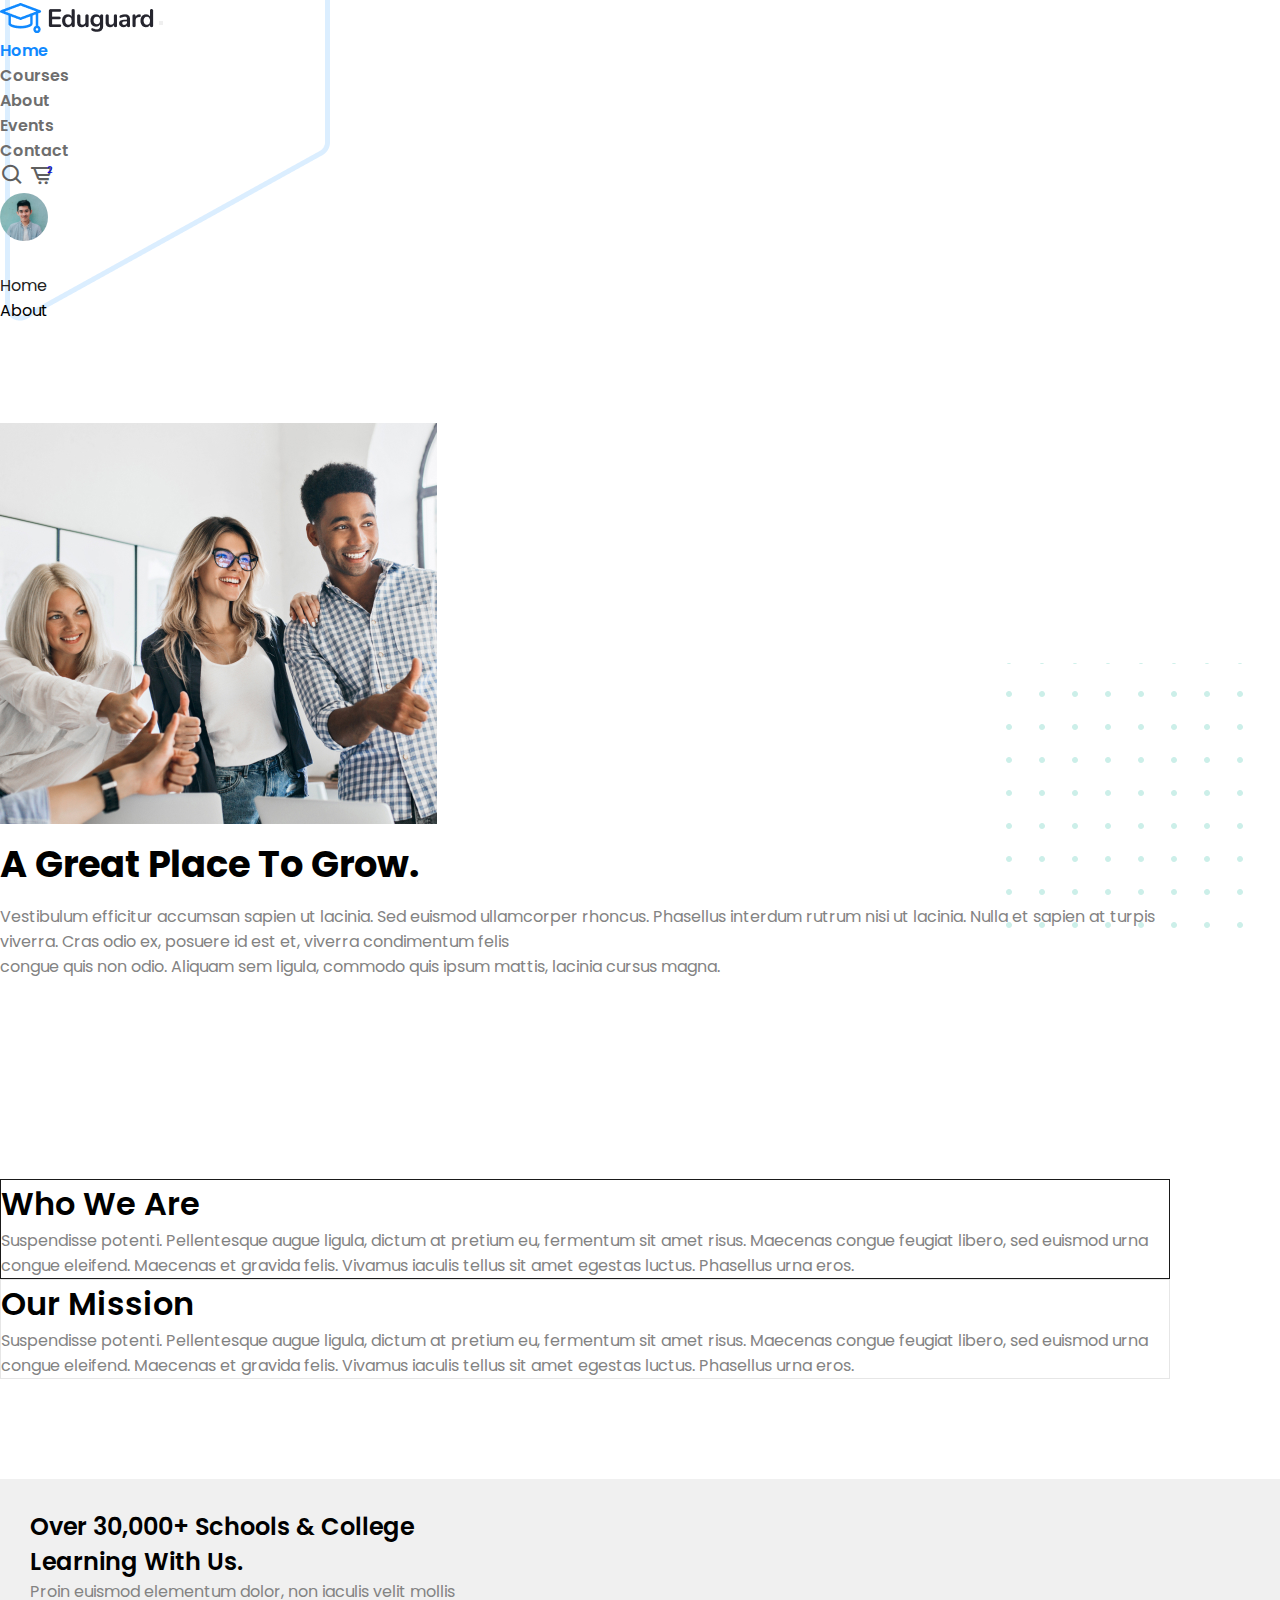
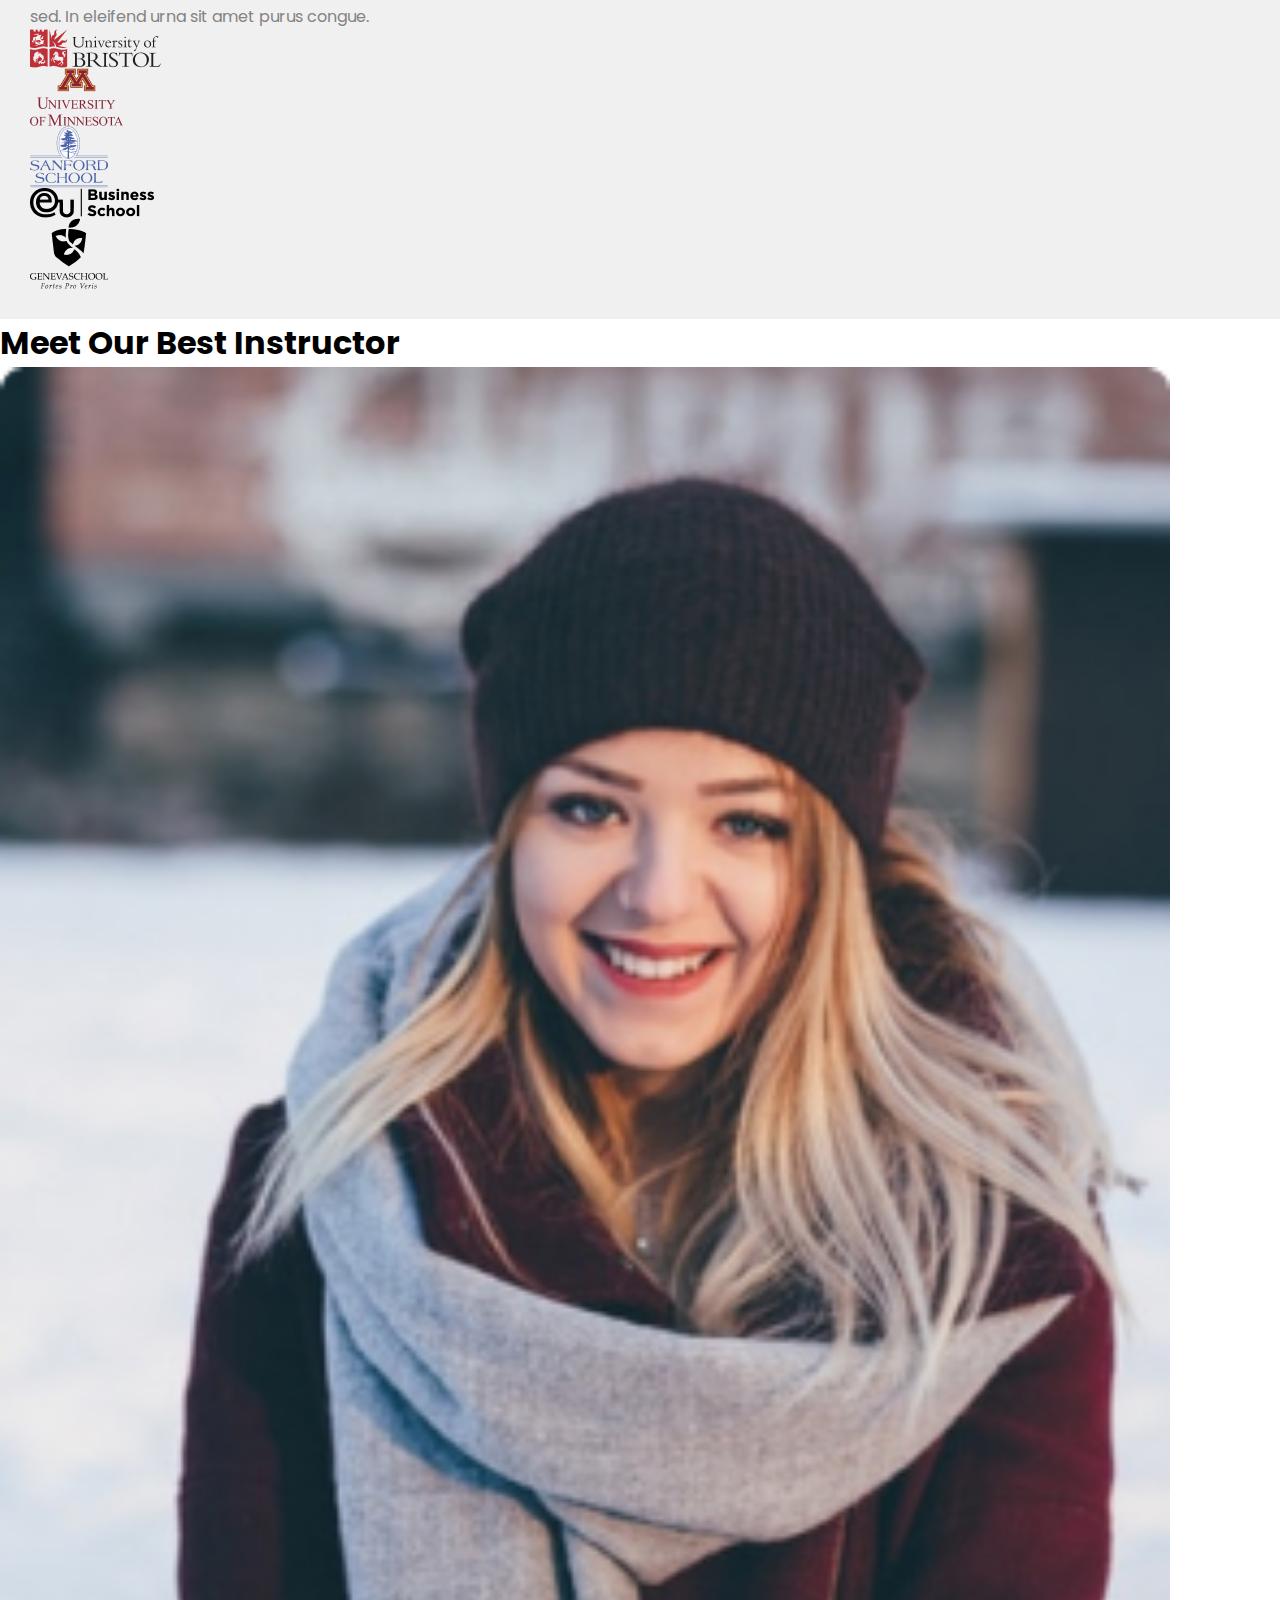
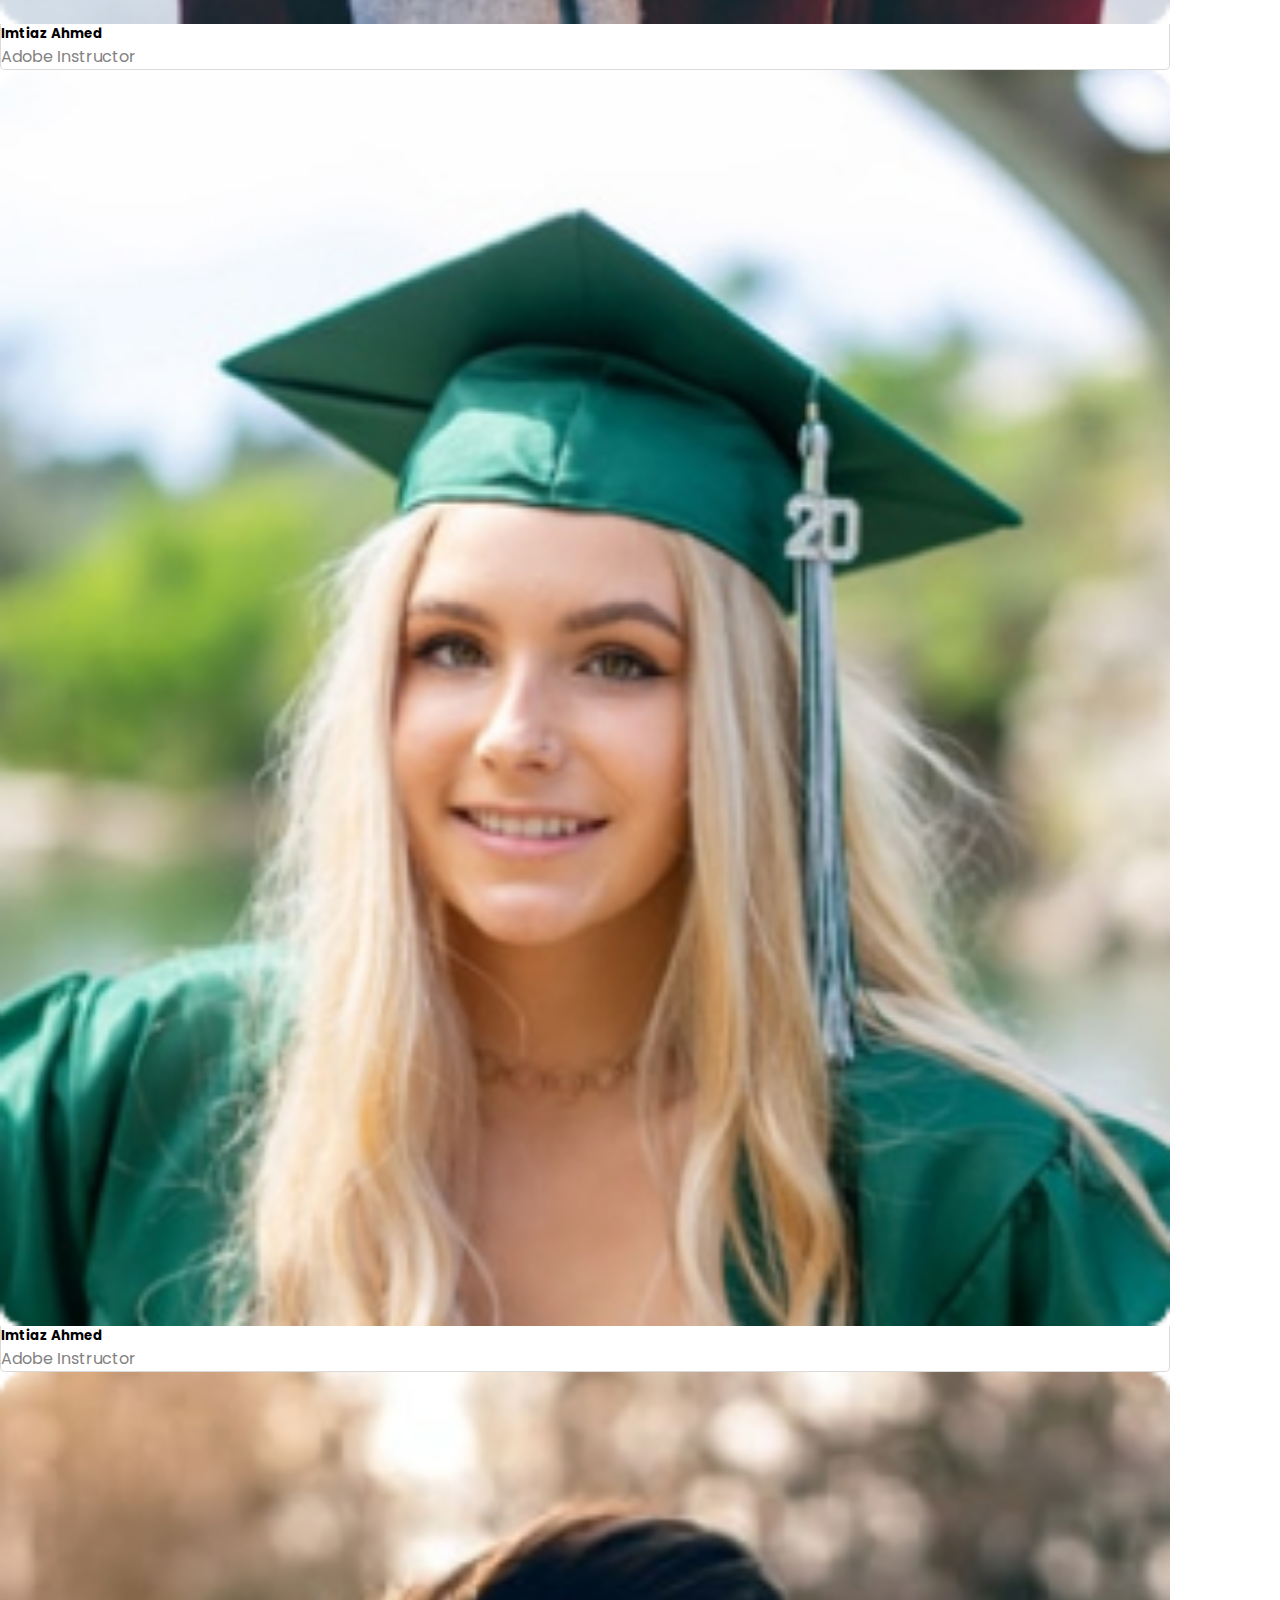
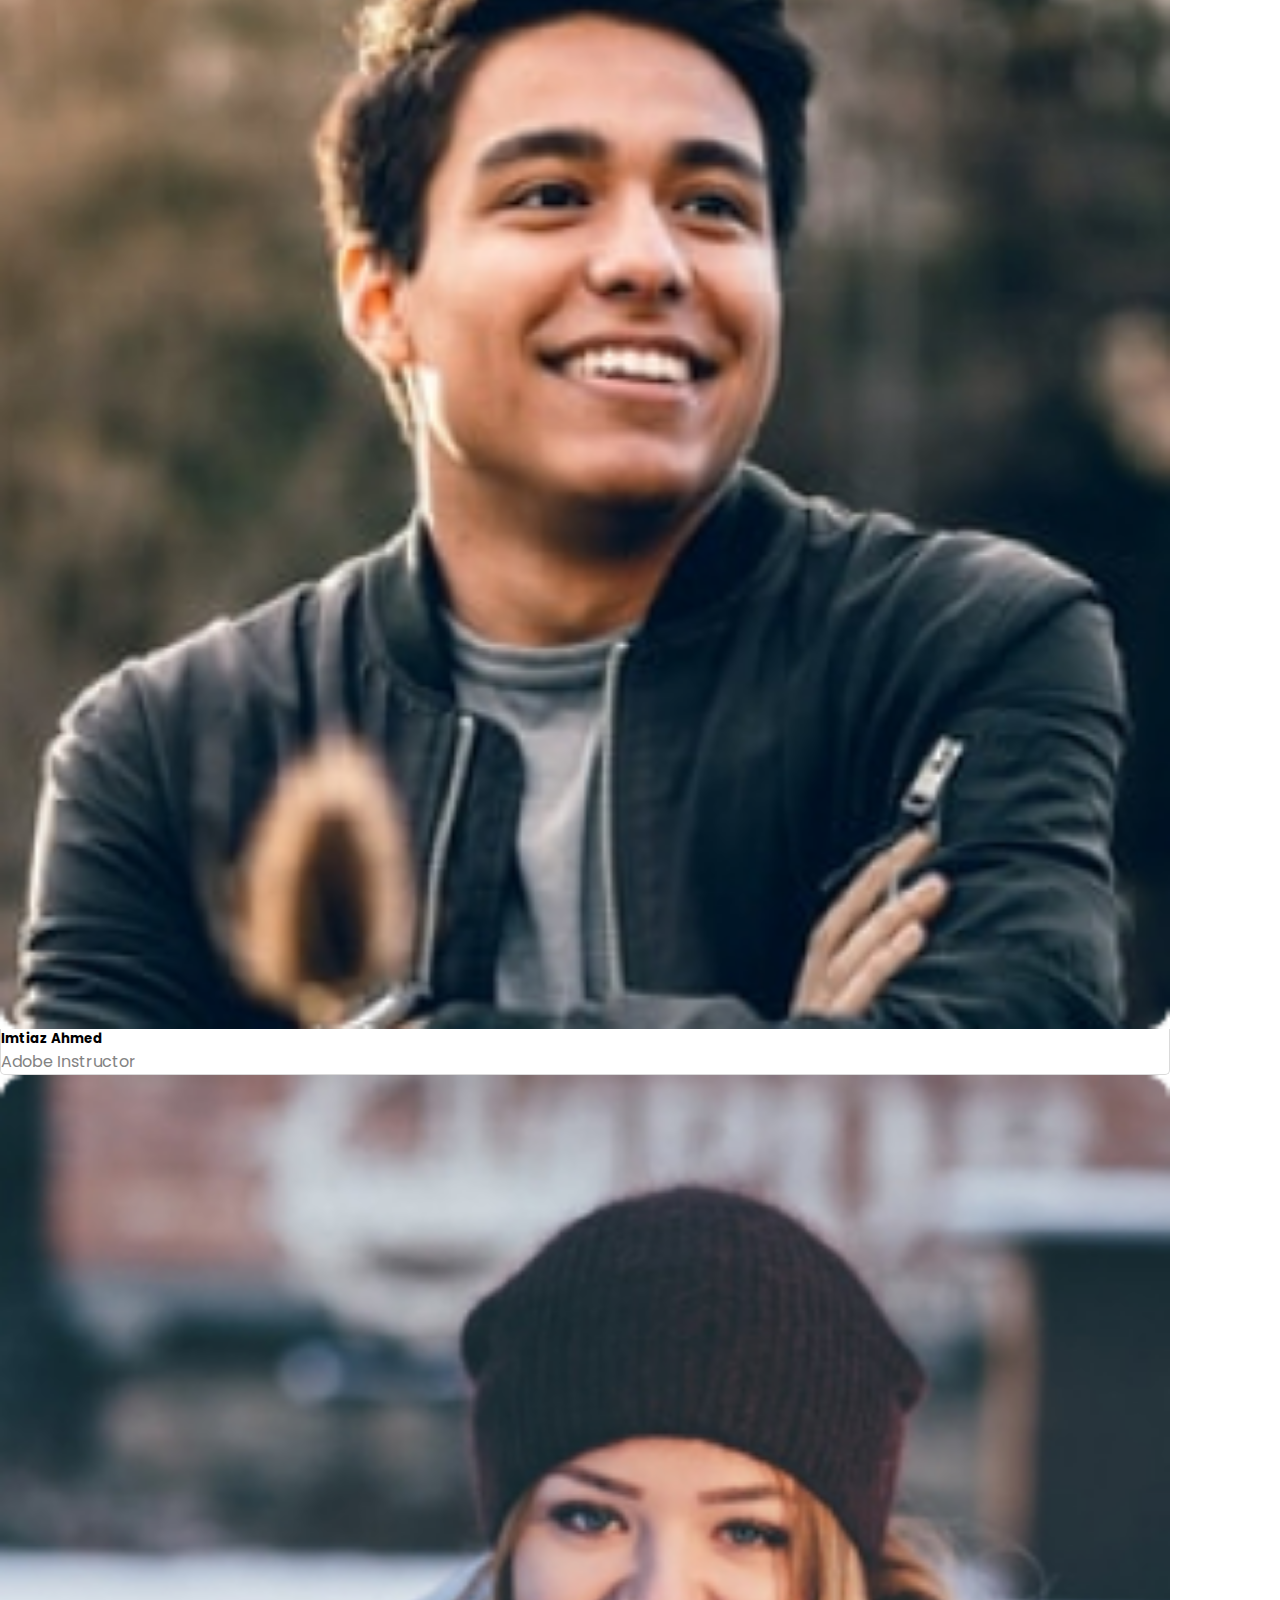
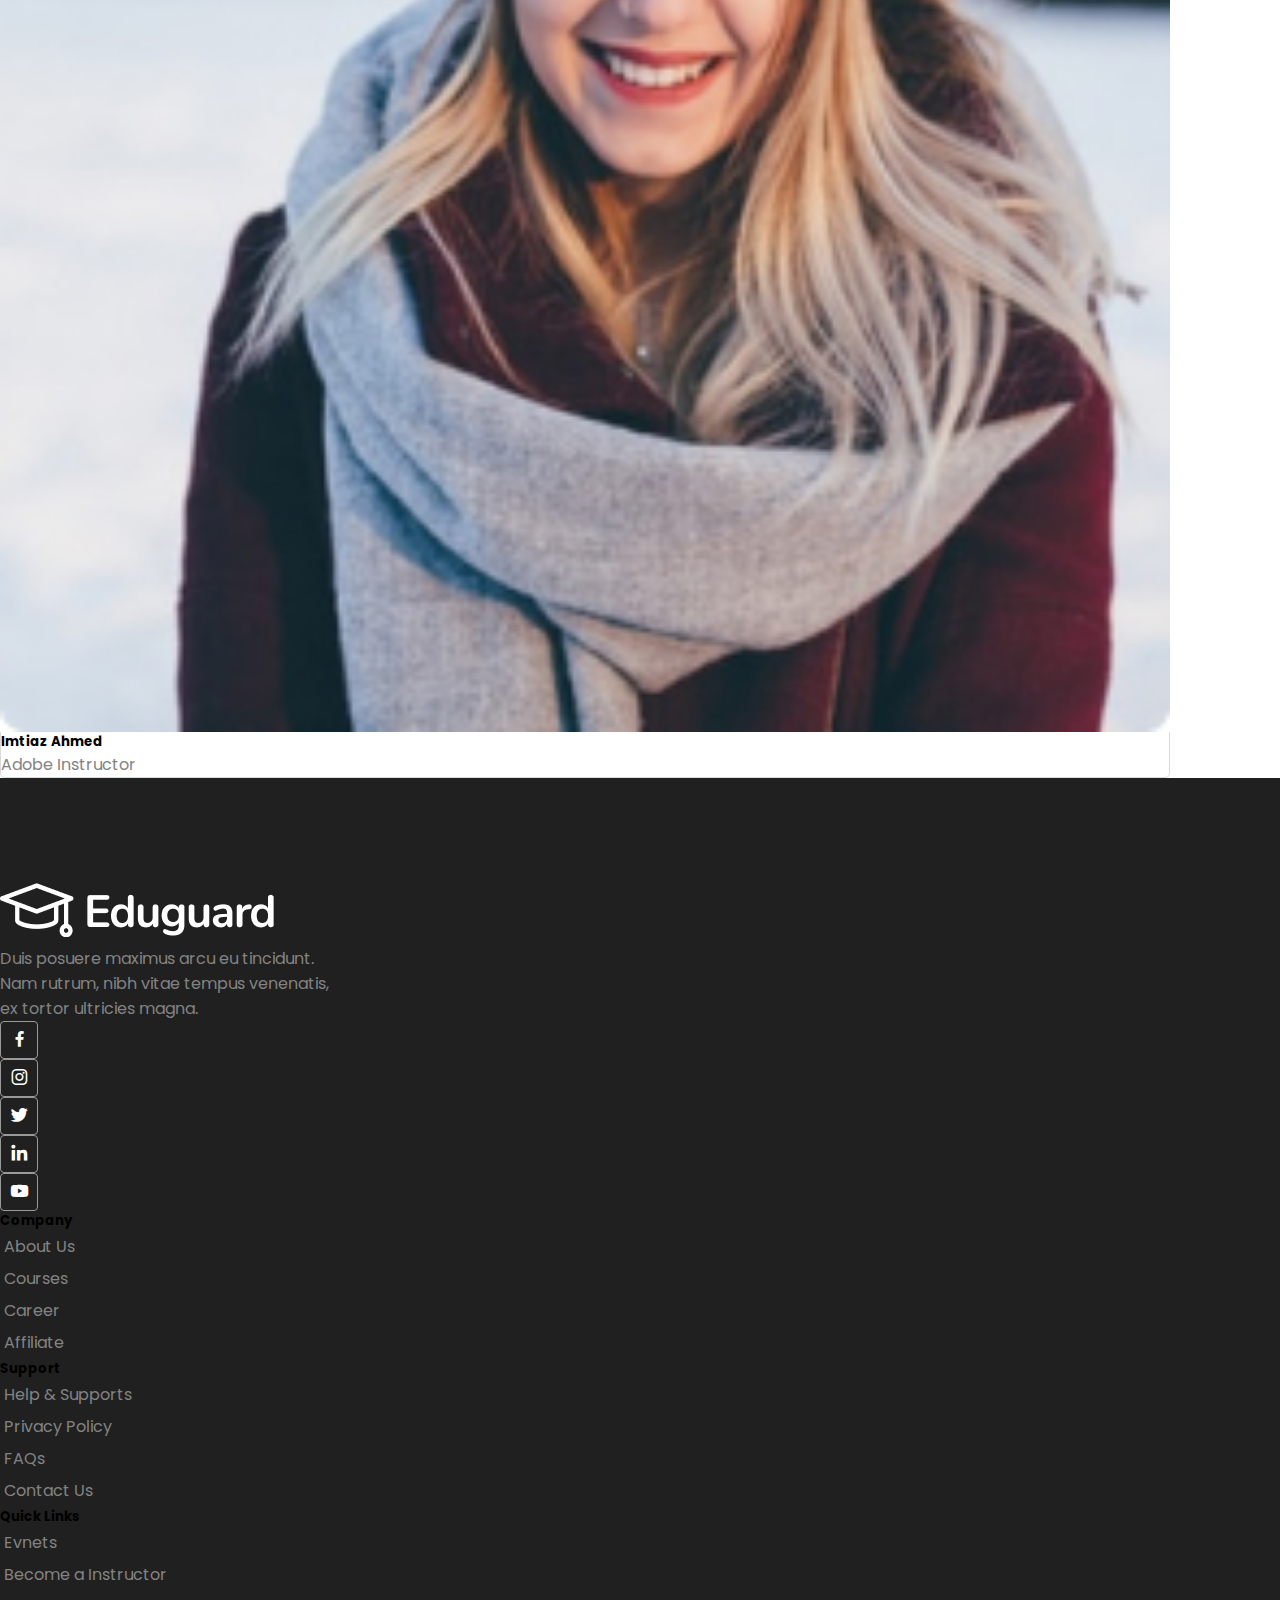
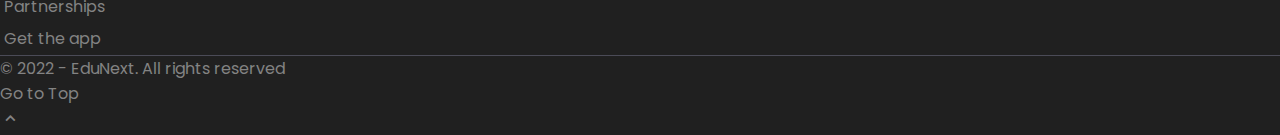
<file: about-us.html>
<!DOCTYPE html>
<html lang="en">

<head>
    <meta charset="UTF-8">
    <meta http-equiv="X-UA-Compatible" content="IE=edge">
    <meta name="viewport" content="width=device-width, initial-scale=1.0">
    <title>Edu Next - Education Portal</title>
    <!-- Links -->
    <link href="https://cdn.jsdelivr.net/npm/bootstrap@5.1.3/dist/css/bootstrap.min.css" rel="stylesheet"
        integrity="sha384-1BmE4kWBq78iYhFldvKuhfTAU6auU8tT94WrHftjDbrCEXSU1oBoqyl2QvZ6jIW3" crossorigin="anonymous">
    <link href='https://unpkg.com/boxicons@2.1.1/css/boxicons.min.css' rel='stylesheet'>
    <link rel="stylesheet" href="/css/style.css">
</head>

<body>
    <!-- Main Navbar Start -->
    <header>
        <nav class="navbar navbar-expand-xl navbar-light bg-white mx-auto align-items-center fixed-top shadow-sm">
            <div class="container">
                <a class="navbar-brand" href="#">
                    <img src="/img/logo.png" alt="logo">
                </a>
                <button class="navbar-toggler" type="button" data-bs-toggle="collapse" data-bs-target="#navbarNav"
                    aria-controls="navbarNav" aria-expanded="false" aria-label="Toggle navigation">
                    <span class="navbar-toggler-icon"></span>
                </button>
                <div class="collapse navbar-collapse justify-content-center" id="navbarNav">
                    <ul class="navbar-nav">
                        <li class="nav-item pe-4">
                            <a class="nav-link active" aria-current="page" href="#">Home</a>
                        </li>
                        <li class="nav-item pe-4">
                            <a class="nav-link" href="#">Courses</a>
                        </li>
                        <li class="nav-item pe-4">
                            <a class="nav-link" href="#">About</a>
                        </li>
                        <li class="nav-item pe-4">
                            <a class="nav-link" href="#">Events</a>
                        </li>
                        <li class="nav-item pe-4">
                            <a class="nav-link" href="#">Contact</a>
                        </li>
                    </ul>
                </div>
                <div class="d-flex align-items-center justify-content-between">
                    <a class="pe-4" href="#"><i class='bx bx-search pt-2'
                            style="font-size: 25px; color: rgb(95, 95, 95);"></i></a>
                    <a class="pe-4" href="#"><i class='bx bx-cart-alt pt-2'
                            style="font-size: 25px; color: rgb(95, 95, 95);"></i><span
                            class="badge bg-primary rounded-circle"
                            style="position: absolute; font-size: 0.6rem; margin-left: -7px;">2</span></a>
                    <div class="user-avatar">
                        <img src="/img/about-page/user.jpg" alt="user">
                    </div>
                </div>
            </div>
        </nav>
    </header>
    <!-- Main Navbar Start -->

    <!-- Breadcrumbs -->
    <section>
        <div class="container">
            <nav style="--bs-breadcrumb-divider: '>'; color: black; padding-top: 2rem;" aria-label="breadcrumb">
                <ol class="breadcrumb pt-5">
                    <li class="breadcrumb-item"><a href="#">Home</a></li>
                    <li class="breadcrumb-item active" aria-current="page">About</li>
                </ol>
            </nav>
        </div>
    </section>
    <!-- Breadcrumbs -->

    <!-- Head Content Section -->
    <section class="about-section-1">
        <div class="container">
            <div class="row align-items-center">
                <div class="col-lg-6 position-relative mt-4 mt-lg-0">
                    <div class="about-intro-image">
                        <img class="img-fluid rounded-2 ms-lg-5 position-relative" src="/img/about-page/intro.jpg"
                            alt="">
                    </div>
                    <div class="about-intro-shape">
                        <img src="/img/about-page/rec04.png" alt="shape" class="img-fluid shape-01">
                        <img src="/img/about-page/dots-img-09.png" alt="shape" class="img-fluid shape-02">
                    </div>
                </div>
                <div class="col-lg-6 align-items-center">
                    <div class="about-intro-text">
                        <h2 class="mb-3" style="font-size: 2.3rem; font-weight: 700; line-height: 80px;">A Great Place
                            To Grow.</h2>
                        <p class="mt-3 mb-3 text-secondary">Vestibulum efficitur accumsan sapien ut lacinia. Sed euismod
                            ullamcorper rhoncus. Phasellus interdum rutrum nisi ut lacinia. Nulla et sapien at turpis
                            viverra. Cras odio ex, posuere id est et, viverra condimentum felis</p>
                        <p>congue quis non odio. Aliquam sem ligula, commodo quis ipsum mattis, lacinia cursus magna.
                        </p>
                    </div>
                </div>
            </div>
        </div>
    </section>
    <!-- Head Content Section -->

    <!-- Mission Section -->
    <section class="mission-section" style="padding: 100px 0;">
        <div class="container">
            <div class="row">
                <div class="col-lg-6">
                    <div class="mission-feature bg-dark pt-5 pb-4 ps-5 pe-5 rounded" style="border: 1px solid rgb(26, 26, 26);">
                        <h3 class="text-white" style="font-size: 2rem; font-weight: 600;">Who We Are</h3>
                        <p>Suspendisse potenti. Pellentesque augue ligula, dictum at pretium eu, fermentum sit amet risus. Maecenas congue feugiat libero, sed euismod urna congue eleifend. Maecenas et gravida felis. Vivamus iaculis tellus sit amet egestas luctus. Phasellus urna eros.</p>
                    </div>
                </div>
                <div class="col-lg-6">
                    <div class="mission-feature pt-5 pb-4 ps-5 pe-5 rounded" style="border: 1px solid rgb(230, 230, 230);">
                        <h3 class="" style="font-size: 2rem; font-weight: 600;">Our Mission</h3>
                        <p>Suspendisse potenti. Pellentesque augue ligula, dictum at pretium eu, fermentum sit amet risus. Maecenas congue feugiat libero, sed euismod urna congue eleifend. Maecenas et gravida felis. Vivamus iaculis tellus sit amet egestas luctus. Phasellus urna eros.</p>
                    </div>
                </div>
            </div>
        </div>
    </section>
    <!-- Mission Section -->

    <!-- Our Clients Section -->
    <section class="our-client-section" style="padding: 30px 30px; background-color: rgb(240, 240, 240);">
        <div class="container">
            <div class="partner-head text-center pt-5">
                <h2 class="" style="font-weight: 600;">Over 30,000+ Schools & College<br>Learning With Us.</h2>
                <p>Proin euismod elementum dolor, non iaculis velit mollis<br>sed. In eleifend urna sit amet
                    purus congue.</p>
            </div>
            <div class="container d-flex justify-content-center pt-5 pb-5">
                <div class="partner-image me-5">
                    <img src="/img/1.png" alt="">
                </div>
                <div class="partner-image ms-5 me-5">
                    <img src="/img/2.png" alt="">
                </div>
                <div class="partner-image ms-5 me-5">
                    <img src="/img/3.png" alt="">
                </div>
                <div class="partner-image ms-5 me-5">
                    <img src="/img/4.png" alt="">
                </div>
                <div class="partner-image ms-5 me-5">
                    <img src="/img/5.png" alt="">
                </div>
            </div>
        </div>
    </section>
    <!-- Our Clients Section -->

    <!-- Instructor Section -->
    <section class="teacher-intro pb-5">
        <div class="container pb-5">
            <div class="row">
                <div class="col-lg-12">
                    <div class="teacher-intro-head text-center">
                        <div class="teacher-intro-text pt-5 pb-5">
                            <h1 class="fw-bolder pt-4">Meet Our Best Instructor</h1>
                        </div>
                    </div>
                </div>

                <div class="col-lg-3">
                    <div class="teacher-single-card">
                        <img src="/img/02.jpg" alt="">
                        <div class="teacher-single-name p-3">
                            <h5>Imtiaz Ahmed</h5>
                            <p>Adobe Instructor</p>
                        </div>
                    </div>
                </div>
                <div class="col-lg-3">
                    <div class="teacher-single-card">
                        <img src="/img/04.jpg" alt="">
                        <div class="teacher-single-name p-3">
                            <h5>Imtiaz Ahmed</h5>
                            <p>Adobe Instructor</p>
                        </div>
                    </div>
                </div>
                <div class="col-lg-3">
                    <div class="teacher-single-card">
                        <img src="/img/03.jpg" alt="">
                        <div class="teacher-single-name p-3">
                            <h5>Imtiaz Ahmed</h5>
                            <p>Adobe Instructor</p>
                        </div>
                    </div>
                </div>
                <div class="col-lg-3">
                    <div class="teacher-single-card">
                        <img src="/img/02.jpg" alt="">
                        <div class="teacher-single-name p-3">
                            <h5>Imtiaz Ahmed</h5>
                            <p>Adobe Instructor</p>
                        </div>
                    </div>
                </div>
            </div>
        </div>
    </section>
    <!-- Instructor Section -->

    <!-- Footer Section -->
    <footer class="footer-about-page">
        <div class="container">
            <div class="row">
                <div class="col-lg-6">
                    <div class="footer-sec">
                        <img src="/img/footerlogo.png" alt="logo" class="img-fluid">
                        <p>Duis posuere maximus arcu eu tincidunt.<br>Nam rutrum, nibh vitae tempus venenatis,<br>ex
                            tortor ultricies magna.</p>
                        <div class="footer-social-icons d-none d-lg-block pb-5">
                            <ul class="d-flex">
                                <li><a href="#"><i class='bx bxl-facebook'></i></a></li>
                                <li><a href="#"><i class='bx bxl-instagram'></i></a></li>
                                <li><a href="#"><i class='bx bxl-twitter'></i></a></li>
                                <li><a href="#"><i class='bx bxl-linkedin'></i></a></li>
                                <li><a href="#"><i class='bx bxl-youtube'></i></a></li>
                            </ul>
                        </div>
                    </div>
                </div>
                <div class="col-lg-2">
                    <div class="footer-menus">
                        <h5 class="text-white">Company</h5>
                        <ul>
                            <li><a href="#">About Us</a></li>
                            <li><a href="#">Courses</a></li>
                            <li><a href="#">Career</a></li>
                            <li><a href="#">Affiliate</a></li>
                        </ul>
                    </div>
                </div>
                <div class="col-lg-2">
                    <div class="footer-menus">
                        <h5 class="text-white">Support</h5>
                        <ul>
                            <li><a href="#">Help & Supports</a></li>
                            <li><a href="#">Privacy Policy</a></li>
                            <li><a href="#">FAQs</a></li>
                            <li><a href="#">Contact Us</a></li>
                        </ul>
                    </div>
                </div>
                <div class="col-lg-2">
                    <div class="footer-menus">
                        <h5 class="text-white">Quick Links</h5>
                        <ul>
                            <li><a href="#">Evnets</a></li>
                            <li><a href="#">Become a Instructor</a></li>
                            <li><a href="#">Partnerships</a></li>
                            <li><a href="#">Get the app</a></li>
                        </ul>
                    </div>
                </div>
            </div>
        </div>
        <div class="footer-credit">
            <div class="container">
                <div class="footer-credit-content d-flex justify-content-between pt-3">
                    <div class="footer-credit-copyright">
                        <p>© 2022 - EduNext. All rights reserved</p>
                    </div>
                    <div class="footer-credit-gotop">
                        <a class="d-flex" href="#">Go to Top
                            <div class="gotop-button align-items-center ms-2">
                                <i class='gotop-icon bx bx-chevron-up'></i>
                            </div>
                        </a>
                    </div>
                </div>
            </div>
        </div>
    </footer>
    <!-- Footer Section -->
</body>
</file>
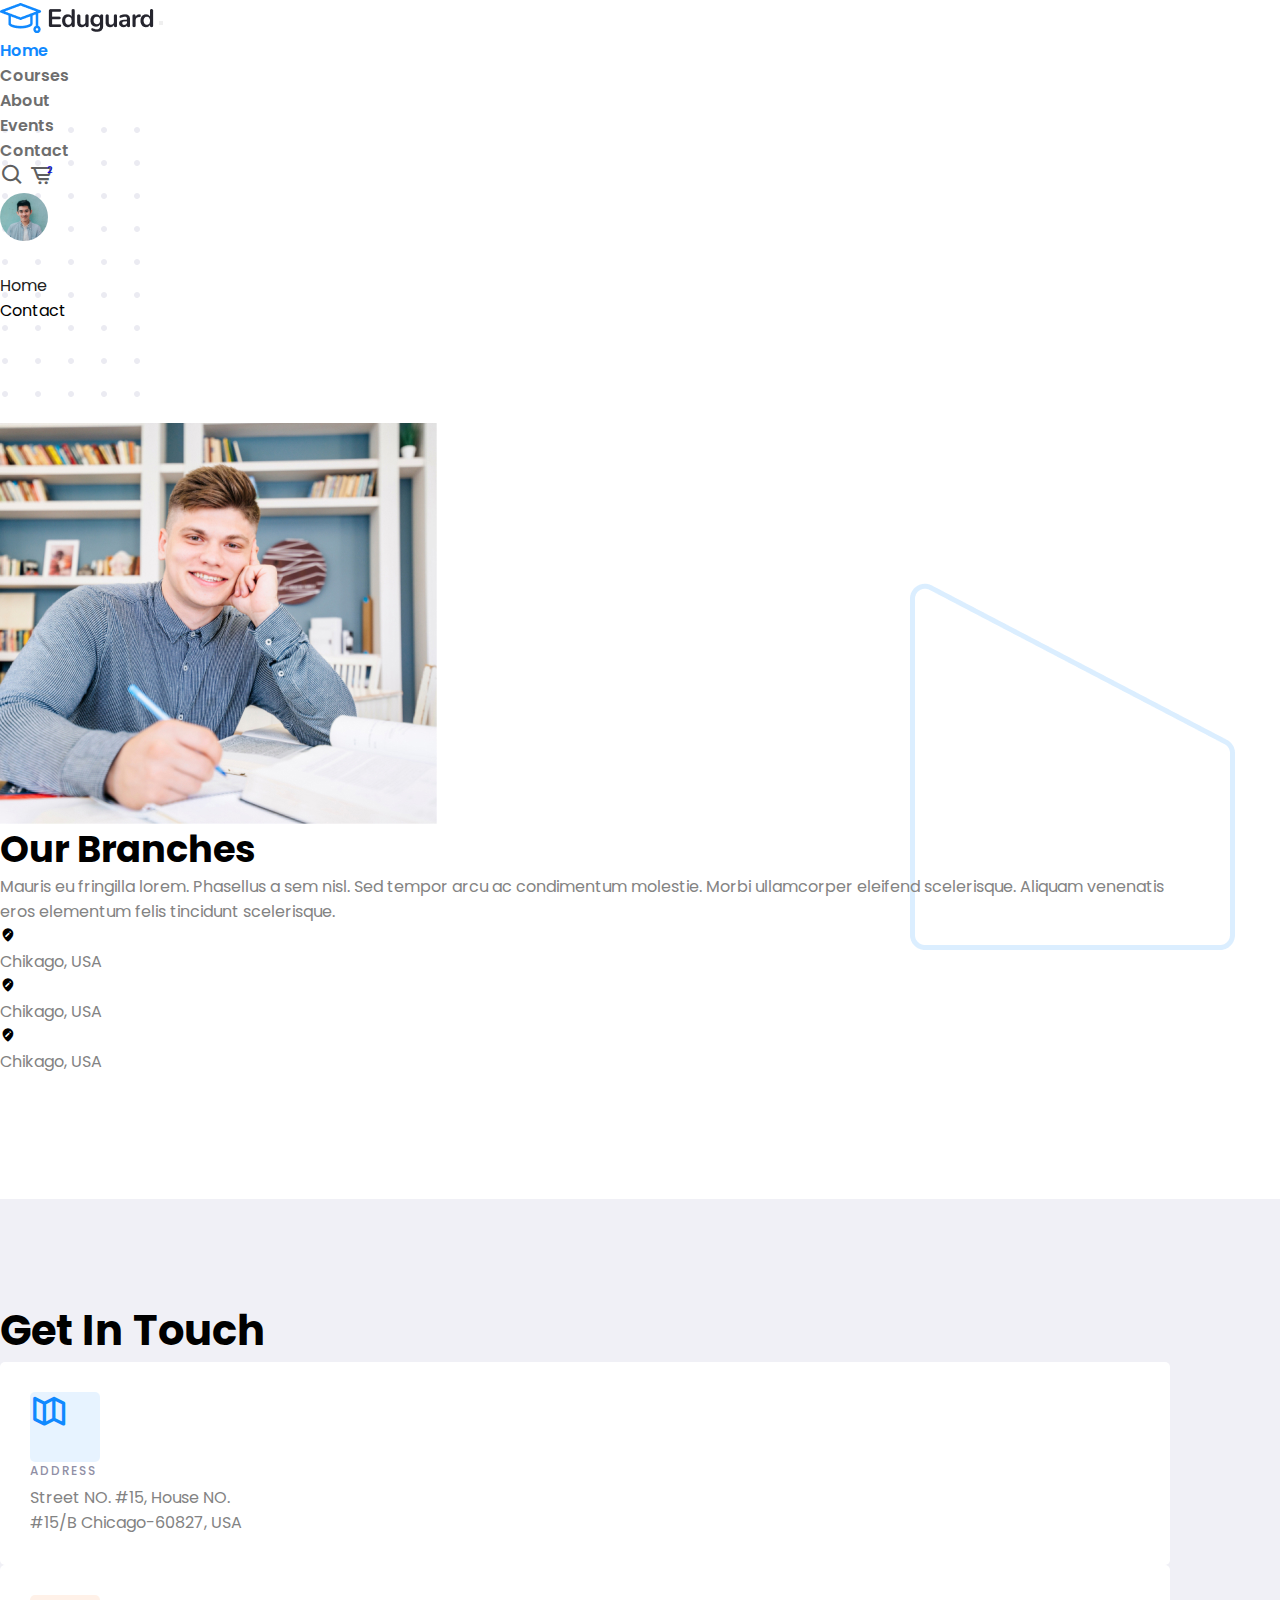
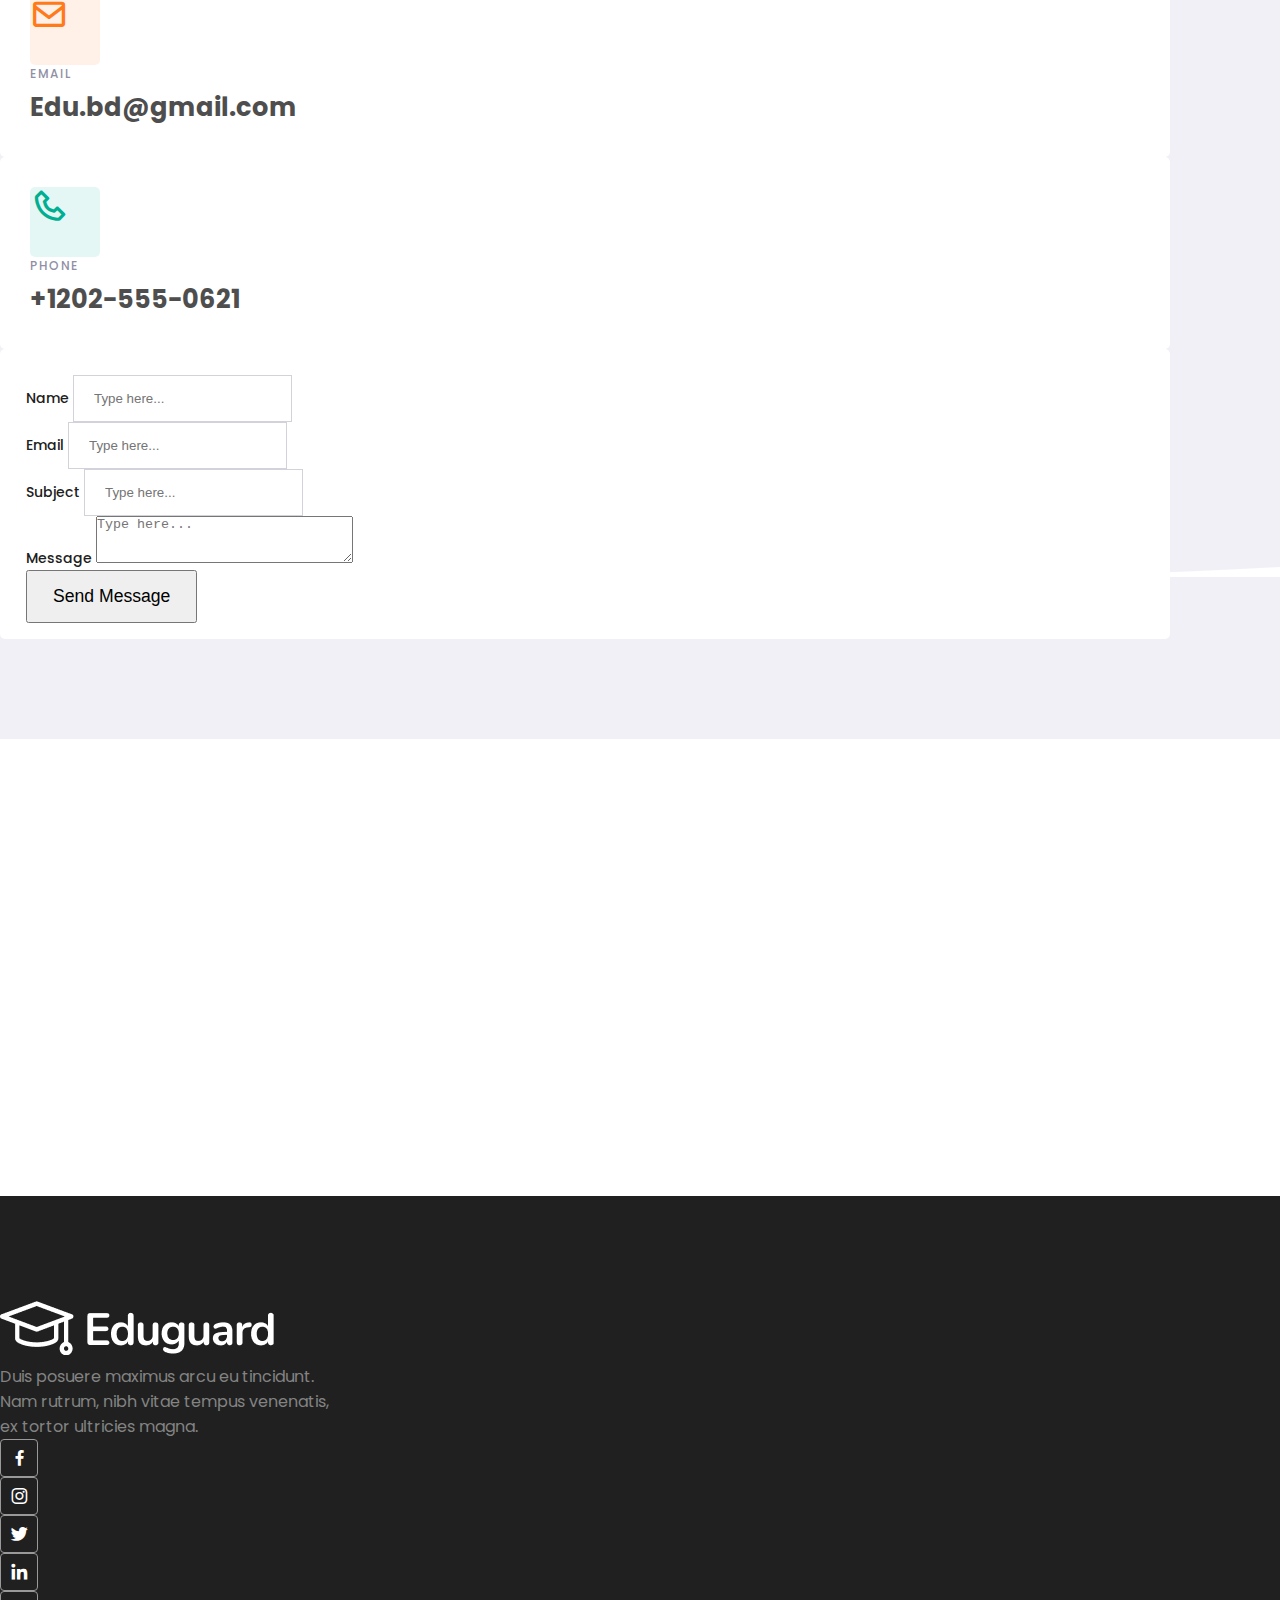
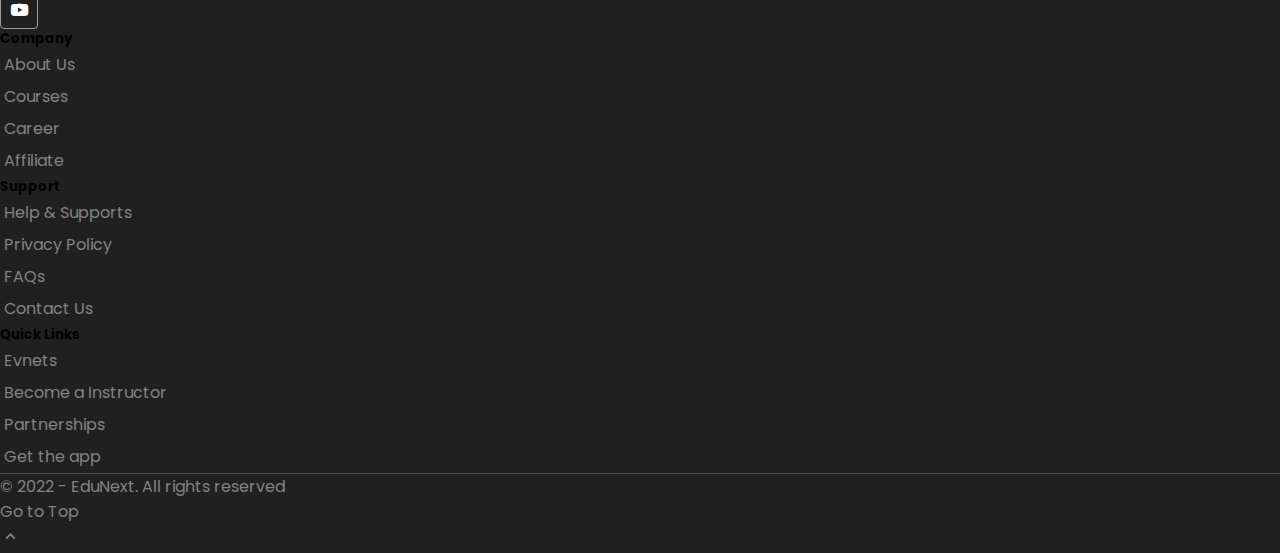
<file: contact.html>
<!DOCTYPE html>
<html lang="en">

<head>
    <meta charset="UTF-8">
    <meta http-equiv="X-UA-Compatible" content="IE=edge">
    <meta name="viewport" content="width=device-width, initial-scale=1.0">
    <title>Edu Next - Education Portal</title>
    <!-- Links -->
    <link href="https://cdn.jsdelivr.net/npm/bootstrap@5.1.3/dist/css/bootstrap.min.css" rel="stylesheet"
        integrity="sha384-1BmE4kWBq78iYhFldvKuhfTAU6auU8tT94WrHftjDbrCEXSU1oBoqyl2QvZ6jIW3" crossorigin="anonymous">
    <link href='https://unpkg.com/boxicons@2.1.1/css/boxicons.min.css' rel='stylesheet'>
    <link rel="stylesheet" href="/css/style.css">
</head>

<body>
    <!-- Main Navbar Start -->
    <header>
        <nav class="navbar navbar-expand-xl navbar-light bg-white mx-auto align-items-center fixed-top shadow-sm">
            <div class="container">
                <a class="navbar-brand" href="#">
                    <img src="/img/logo.png" alt="logo">
                </a>
                <button class="navbar-toggler" type="button" data-bs-toggle="collapse" data-bs-target="#navbarNav"
                    aria-controls="navbarNav" aria-expanded="false" aria-label="Toggle navigation">
                    <span class="navbar-toggler-icon"></span>
                </button>
                <div class="collapse navbar-collapse justify-content-center" id="navbarNav">
                    <ul class="navbar-nav">
                        <li class="nav-item pe-4">
                            <a class="nav-link active" aria-current="page" href="#">Home</a>
                        </li>
                        <li class="nav-item pe-4">
                            <a class="nav-link" href="#">Courses</a>
                        </li>
                        <li class="nav-item pe-4">
                            <a class="nav-link" href="/about-us.html">About</a>
                        </li>
                        <li class="nav-item pe-4">
                            <a class="nav-link" href="#">Events</a>
                        </li>
                        <li class="nav-item pe-4">
                            <a class="nav-link" href="/contact.html">Contact</a>
                        </li>
                    </ul>
                </div>
                <div class="d-flex align-items-center justify-content-between">
                    <a class="pe-4" href="#"><i class='bx bx-search pt-2'
                            style="font-size: 25px; color: rgb(95, 95, 95);"></i></a>
                    <a class="pe-4" href="#"><i class='bx bx-cart-alt pt-2'
                            style="font-size: 25px; color: rgb(95, 95, 95);"></i><span
                            class="badge bg-primary rounded-circle"
                            style="position: absolute; font-size: 0.6rem; margin-left: -7px;">2</span></a>
                    <div class="user-avatar">
                        <img src="/img/about-page/user.jpg" alt="user">
                    </div>
                </div>
            </div>
        </nav>
    </header>
    <!-- Main Navbar Start -->

    <!-- Breadcrumbs -->
    <section>
        <div class="container">
            <nav style="--bs-breadcrumb-divider: '>'; color: black; padding-top: 2rem;" aria-label="breadcrumb">
                <ol class="breadcrumb pt-5">
                    <li class="breadcrumb-item"><a href="#">Home</a></li>
                    <li class="breadcrumb-item active" aria-current="page">Contact</li>
                </ol>
            </nav>
        </div>
    </section>
    <!-- Breadcrumbs -->

    <!-- Head Content Section -->
    <section class="contact-section-1">
        <div class="container">
            <div class="row align-items-center">
                <div class="col-lg-6 position-relative mt-4 mt-lg-0">
                    <div class="contact-intro-image">
                        <img class="img-fluid rounded-2 ms-lg-5 position-relative" src="/img/contact-page/image.jpg"
                            alt="">
                    </div>
                    <div class="contact-intro-shape">
                        <img src="/img/contact-page/dots-img-02.png" alt="shape" class="img-fluid shape-01">
                        <img src="/img/contact-page/rec05.png" alt="shape" class="img-fluid shape-02">
                    </div>
                </div>
                <div class="col-lg-6 align-items-center">
                    <div class="contact-intro-text">
                        <h2 class="mb-3" style="font-size: 2.3rem; font-weight: 700; line-height: 50px;">Our Branches
                        </h2>
                        <p class="mb-3 text-secondary">Mauris eu fringilla lorem. Phasellus a sem nisl. Sed tempor arcu
                            ac condimentum molestie. Morbi ullamcorper eleifend scelerisque. Aliquam venenatis eros
                            elementum felis tincidunt scelerisque.</p>
                        <ul class="contact-location d-flex align-items-center">
                            <li class="d-flex align-items-center"><span class="d-flex "><i class='bx bxs-edit-location'></i></span>
                                <p>Chikago, USA</p>
                            </li>
                            <li class="d-flex align-items-center"><span class="d-flex "><i class='bx bxs-edit-location'></i></span>
                                <p>Chikago, USA</p>
                            </li>
                            <li class="d-flex align-items-center"><span class="d-flex "><i class='bx bxs-edit-location'></i></span>
                                <p>Chikago, USA</p>
                            </li>
                        </ul>
                    </div>
                </div>
            </div>
        </div>
    </section>
<br>
    <!-- Head Content Section -->

    <!-- Get In Touch Section -->
    <section class="getin-touch-section" style="background-image: url(/img/contact-page/bg.png);">
        <div class="container">
            <div class="row d-flex">
                <h2 class="text-center mb-5" style="font-size: 2.6rem; font-weight: 700;">Get In Touch</h2>
                <div class="col-lg-5 pe-lg-4 position-relative mb-4 mb-lg-0">
                    <div class="contact-info d-flex align-items-center">
                        <div class="contact-address-icon d-flex primary-bg">
                            <i class='bx bx-map-alt' style="font-size: 2.4rem;"></i>
                        </div>
                        <div class="contact-address-text">
                            <h6>ADDRESS</h6>
                            <p class="address-detail">Street NO. #15, House NO.
                            <br> #15/B Chicago-60827, USA</p>
                        </div>
                    </div>
                    <div class="contact-info d-flex align-items-center my-lg-4 my-3">
                        <div class="contact-address-icon d-flex envelop-bg">
                            <i class='bx bx-envelope' style="font-size: 2.4rem;"></i>
                        </div>
                        <div class="contact-address-text pt-2">
                            <h6>Email</h6>
                            <h5>Edu.bd@gmail.com</h5>
                        </div>
                    </div>
                    <div class="contact-info d-flex align-items-center my-lg-4 my-3">
                        <div class="contact-address-icon d-flex phone-bg">
                            <i class='bx bx-phone' style="font-size: 2.4rem;"></i>
                        </div>
                        <div class="contact-address-text pt-2">
                            <h6>Phone</h6>
                            <h5>+1202-555-0621</h5>
                        </div>
                    </div>
                </div>
                <div class="col-lg-7 form-area">
                    <form action="">
                        <div class="row d-flex g-3">
                            <div class="col-lg-6">
                                <label for="name">Name</label>
                                <input type="text" class="form-control" placeholder="Type here...">
                            </div>
                            <div class="col-lg-6">
                                <label for="email">Email</label>
                                <input type="email" class="form-control" placeholder="Type here...">
                            </div>
                        </div>
                        <div class="row my-lg-2 my-2">
                            <div class="col-lg-12">
                                <label for="subject">Subject</label>
                                <input type="text" class="form-control" placeholder="Type here...">
                            </div>
                        </div>
                        <div class="row">
                            <div class="col-lg-12">
                                <label for="message">Message</label>
                                <textarea name="" id="" cols="30" rows="3" class="form-control" placeholder="Type here..."></textarea>
                            </div>
                        </div>
                        <div class="row pt-3">
                            <div class="send-button text-end">
                                <button type="submit" class="btn btn-primary btn-lg fw-normal">Send Message</button>
                            </div>
                        </div>
                    </form>
                </div>
            </div>
        </div>
    </section>
    <!-- Get In Touch Section -->

    <!-- Location Section -->
    <div class="contact-map">
        <div class="container">
            <div class="row">
                <div class="col-lg-12">
                    <div class="location-map">
                        <iframe src="https://www.google.com/maps/embed?pb=!1m18!1m12!1m3!1d3644.6856322358735!2d89.23548221486519!3d24.006875784847164!2m3!1f0!2f0!3f0!3m2!1i1024!2i768!4f13.1!3m3!1m2!1s0x39fe9b5b4a35c9e7%3A0xcb692fab6b815d87!2sCodeNext%20IT%20Solution!5e0!3m2!1sen!2sbd!4v1647262871119!5m2!1sen!2sbd" width="600" height="450" style="border:0;" allowfullscreen="" loading="lazy"></iframe>
                    </div>
                </div>
            </div>
        </div>
    </div>
    <!-- Location Section -->

    <!-- Footer Section -->
    <footer class="footer-about-page">
        <div class="container">
            <div class="row">
                <div class="col-lg-6">
                    <div class="footer-sec">
                        <img src="/img/footerlogo.png" alt="logo" class="img-fluid">
                        <p>Duis posuere maximus arcu eu tincidunt.<br>Nam rutrum, nibh vitae tempus venenatis,<br>ex
                            tortor ultricies magna.</p>
                        <div class="footer-social-icons d-none d-lg-block pb-5">
                            <ul class="d-flex">
                                <li><a href="#"><i class='bx bxl-facebook'></i></a></li>
                                <li><a href="#"><i class='bx bxl-instagram'></i></a></li>
                                <li><a href="#"><i class='bx bxl-twitter'></i></a></li>
                                <li><a href="#"><i class='bx bxl-linkedin'></i></a></li>
                                <li><a href="#"><i class='bx bxl-youtube'></i></a></li>
                            </ul>
                        </div>
                    </div>
                </div>
                <div class="col-lg-2">
                    <div class="footer-menus">
                        <h5 class="text-white">Company</h5>
                        <ul>
                            <li><a href="#">About Us</a></li>
                            <li><a href="#">Courses</a></li>
                            <li><a href="#">Career</a></li>
                            <li><a href="#">Affiliate</a></li>
                        </ul>
                    </div>
                </div>
                <div class="col-lg-2">
                    <div class="footer-menus">
                        <h5 class="text-white">Support</h5>
                        <ul>
                            <li><a href="#">Help & Supports</a></li>
                            <li><a href="#">Privacy Policy</a></li>
                            <li><a href="#">FAQs</a></li>
                            <li><a href="#">Contact Us</a></li>
                        </ul>
                    </div>
                </div>
                <div class="col-lg-2">
                    <div class="footer-menus">
                        <h5 class="text-white">Quick Links</h5>
                        <ul>
                            <li><a href="#">Evnets</a></li>
                            <li><a href="#">Become a Instructor</a></li>
                            <li><a href="#">Partnerships</a></li>
                            <li><a href="#">Get the app</a></li>
                        </ul>
                    </div>
                </div>
            </div>
        </div>
        <div class="footer-credit">
            <div class="container">
                <div class="footer-credit-content d-flex justify-content-between pt-3">
                    <div class="footer-credit-copyright">
                        <p>© 2022 - EduNext. All rights reserved</p>
                    </div>
                    <div class="footer-credit-gotop">
                        <a class="d-flex" href="#">Go to Top
                            <div class="gotop-button align-items-center ms-2">
                                <i class='gotop-icon bx bx-chevron-up'></i>
                            </div>
                        </a>
                    </div>
                </div>
            </div>
        </div>
    </footer>
    <!-- Footer Section -->
</body>
</file>
<file: css/style.css>
@import url('https://fonts.googleapis.com/css2?family=Poppins:ital,wght@0,100;0,200;0,300;0,400;0,500;0,600;0,700;0,800;0,900;1,100;1,200;1,300;1,400;1,500;1,600;1,700;1,800;1,900&display=swap');

* {
    margin: 0;
    padding: 0;
    outline: 0;
}
body {
    font-family: Poppins;
}
.container {
    max-width: 1170px;
    padding: 0;
}

p{
    color: rgb(131, 131, 131);
    margin-bottom: 0;
}

a{
    text-decoration: none;
}

img, svg {
    vertical-align: middle;
}

ul{
    margin-bottom: 0;
    padding-left: 0;
}

/* <!-- Main Navbar Start --> */
.nav-link{
    font-weight: 600;
}
.navbar-nav .nav-item .nav-link.active{
    color: #1089ff;
}
/* <!-- Main Navbar Start --> */


/* <!-- Banner Section Start --> */
.main-banner {
    padding-top: 150px;
    padding-bottom: 200px;
    background-size: cover;
    background-repeat: no-repeat;
    background-position: center;
}
.font-title-lg {
    font-size: 4rem;
    font-weight: 700;
}
.subtitle-lg{
    font-size: 1rem;
    font-weight: 500;
}
.image-fluid{
    width: 100%;
    height: auto;
}
.banner-input{
    background: #fff;
    display: flex;
    width: auto;
    height: 75px;
    padding-left: 25px;
    padding-right: 10px;
    position: relative;
    align-items: center;
    border-radius: 7px;
    box-shadow: 0px 32px 60px rgb(2 100 237 / 8%);
}
.search-icon{
    font-size: 1.7rem;
    margin-top: 10px;
}
.banner-input .main-input{
    margin-left: 0px;
    width: 315px;
}
.banner-input .main-input input {
    width: inherit;
    border: none;
    font-size: 16px;
    line-height: 24px;
    padding-left: 0px;
    padding-right: 15px;
}
.banner-input .main-input i{
    position: absolute;
}
.search-button{
    margin-right: -5px;
}
.search-button .btn-lg{
    font-size: 1rem;
    font-weight: 600;
    padding: 15px 30px 15px 30px;
}
/* <!-- Banner Section Start --> */

/* <!-- Top Categories Section --> */
.top-categories-shape img{
    position: absolute;
}
.shape-1{
    margin-bottom: -140px;
}
.top-categories-shape .shape-2{
    right: 0;
}
.category-content{
    border: 1px solid rgb(226, 226, 226);
    border-radius: 8px;
}
.categories-item-1{
    color: #1089ff;
}
.categories-item-1 .browse-category-1 {
    margin-left: 5.313rem;
    margin-right: 5.313rem;
    padding-top: 30px;
    padding-bottom: 30px;
    border: 1.5px solid #1088ff70;
    border-radius: 50%;
}
.categories-item-2{
    color: #ffc91b;
}
.categories-item-2 .browse-category-2 {
    margin-left: 5.313rem;
    margin-right: 5.313rem;
    padding-top: 30px;
    padding-bottom: 30px;
    border: 1.5px solid #ffca1b81;
    border-radius: 50%;
}
.categories-item-3{
    color: #ff7a1a;
}
.categories-item-3 .browse-category-3 {
    margin-left: 5.313rem;
    margin-right: 5.313rem;
    padding-top: 30px;
    padding-bottom: 30px;
    border: 1.5px solid #ff791a93;
    border-radius: 50%;
}
.categories-item-4{
    color: #00af91;
}
.categories-item-4 .browse-category-4 {
    margin-left: 5.313rem;
    margin-right: 5.313rem;
    padding-top: 30px;
    padding-bottom: 30px;
    border: 1.5px solid #00af9291;
    border-radius: 50%;
}
.item-header{
    font-size: 1.1rem;
    font-weight: 600;
}
.browse-more-btn .btn{
    font-size: 1rem;
    font-weight: 600;
}
/* <!-- Top Categories Section --> */


/* <!-- Popular Course Section --> */
.nav-link{
    color: rgb(110, 110, 110);
}
.nav-pills{
    border-bottom: 1px solid rgb(255, 255, 255);
}

.card-body{
    padding: 0;
}
.content-card-option{
    border-top: 1px solid rgb(219, 219, 219);
}
.content-card-option span{
    padding-left: 5px;
}
.popular-course-shape img{
    position: absolute;
}
.popular-course-shape .dot-07{
    top: 0;
    right: 0;
}
/* <!-- Popular Course Section --> */

/* <!-- Feature Question Section --> */
.card-content-bg-a{
    height: 72px;
    width: 72px;
    background: rgba(0,175,146,0.1);
}
.card-feature .card-content-icon-1{
    font-size: 2.3rem;
    color: #00af91;
}
.card-content-bg-b{
    height: 72px;
    width: 72px;
    background: rgba(16,137,255,0.1);
}
.card-feature .card-content-icon-2{
    font-size: 2.3rem;
    color: #1089ff;
}
.card-content-bg-c{
    height: 72px;
    width: 72px;
    background: rgba(241,92,76,0.1);
}
.card-feature .card-content-icon-3{
    font-size: 2.3rem;
    color: #f15c4c;
}
/* <!-- Feature Question Section --> */

/* <!-- Learning Step Section --> */
.items-number{
    background-color: #1089ff14;
    height: 72px;
    width: 72px;
    margin-right: 16px;
    border-radius: 50%;
    padding-top: 19px;
    padding-left: 20px;
    padding-right: 20px;
}
.items-number span{
    font-size: 1.5rem;
    align-items: center;
    color: #1089ff;
    font-weight: 600;
}
/* <!-- Learning Step Section --> */

/* <!-- Learning Step Section --> */
.learning-step-img{
    padding-top: 80px;
    padding-left: 80px;
    z-index: 2;
}
.learning-step-shape-a{
    position: absolute;
    margin-top: -472px;
    margin-left: 100px
}
.learning-step-shape-b{
    position: absolute;
    margin-top: -230px;
    margin-left: 300px;
    z-index: -2;
}
/* <!-- Learning Step Section --> */

/* <!-- Student Review Section --> */
.review-star li{
    list-style: none;
    color: #ff7a1a;
}
.testimonial-user-star ul{
    float: right;
}
.testimonial-text{
    font-size: 1.1rem;
    line-height: 1.7rem;
    color: rgb(75, 75, 75);
}
/* <!-- Student Review Section --> */

/* <!-- Instructor Intro Section --> */
.teacher-single-name{
    border-left: 1px solid rgb(218, 218, 218);
    border-right: 1px solid rgb(218, 218, 218);
    border-bottom: 1px solid rgb(218, 218, 218);
    border-radius: 0 0 5px 5px;
}
.teacher-single-card img{
    width: 100%;
}
/* <!-- Instructor Intro Section --> */

/* <!-- Help Section --> */
.instructor-head{
    padding-top: 2rem;
}
.teacher-btn-text{
    font-size: 1rem;
    font-weight: 600;
}
/* <!-- Help Section --> */

/* <!-- Newsletter Section --> */
.newsletter-card{
    padding: 40px 50px;
    background: #fff;
    border: 2px solid #ebebf2;
    border-radius: 10px;
    margin-bottom: -125px;
}
/* <!-- Newsletter Section --> */

/* <!-- Footer Section --> */
.footer-section{
    padding-top: 220px;
    background-color: #202020;
}
.footer-social-icons ul{
    padding-left: 0;
}
.footer-social-icons ul li{
    list-style: none;
    margin-right: 12px;
}
.footer-social-icons ul li a{
    display: flex;
    align-items: center;
    justify-content: center;
    border: 1px solid #999;
    border-radius: 4px;
    height: 36px;
    width: 36px;
    font-size: 1.3rem;
    color: #fff;
}
.footer-social-icons ul li a:hover{
    background-color: #1089ff;
    transition: all 0.3s;
    border: 1px solid #1089ff;
}
.footer-menus ul li{
    list-style: none;
}
.footer-menus ul li a{
    color: rgb(131, 131, 131);
    line-height: 1.5;
    padding: 4px;
    display: block;
}
.footer-credit{
    border-top: 1px solid #4b4b57;
}
.footer-credit-gotop a{
    font-size: 1rem;
    color: rgb(131, 131, 131);
}
.gotop-icon{
    padding-top: 3px;
    font-size: 1.3rem;
}
.footer-credit-gotop a:hover{
    color: #fff;
}
/* <!-- Footer Section --> */





/* ============ABOUT US PAGE CSS========== */

/* User Avatar Css */
.user-avatar img{
    height: 48px;
    width: 48px;
    border-radius: 50%;
}
/* User Avatar Css */

/* <!-- Breadcrumbs --> */
.breadcrumb-item a{
    color: #202020;
}
/* <!-- Breadcrumbs --> */

/* <!-- Head Content Section --> */

.about-section-1{
    padding: 100px 0;
}
.about-intro-shape .shape-01{
    top: -45px;
    left: 5px;
}
.about-intro-shape .shape-02{
    bottom: -30px;
    right: 30px;
}
.about-intro-shape img{
    position: absolute;
    z-index: -1;
}
.footer-about-page {
    padding-top: 100px;
    background-color: #202020;
}
/* <!-- Head Content Section --> */

/* ============ABOUT US PAGE CSS========== */



/* ============Contact PAGE CSS========== */
.contact-section-1{
    padding: 100px 0;
}
.contact-intro-shape .shape-01{
    top: 125px;
    left: -45px;
}
.contact-intro-shape .shape-02{
    bottom: -50px;
    right: 45px;
}
.contact-intro-shape img{
    position: absolute;
    z-index: -1;
}
.contact-location li{
    list-style: none;
}
/* ============Contact PAGE CSS========== */


/* ============Get In Touch CSS========== */
.getin-touch-section{
    padding: 100px 0;
}
.contact-info{
    padding: 30px;
    background-color: #fff;
    border-radius: 5px;
}
.contact-address-icon.primary-bg{
    background-color: rgba(16,137,255,0.1);
    color: #1089ff;
}
.contact-address-icon{
    align-items: center;
    justify-content: center;
    margin-right: 18px;
    width: 70px;
    height: 70px;
    border-radius: 5px;
}
.contact-address-text h6{
    color: #908fa5;
    font-size: 12px;
    font-family: 'Poppins', sans-serif;
    font-weight: 500;
    margin-bottom: 5px;
    letter-spacing: 2px;
    text-transform: uppercase;
}
.contact-address-text .address-detail p{
    font-size: 16px;
    line-height: 24px;
    color: #202029;
}
.contact-address-icon.envelop-bg{
    background-color: rgba(255,122,26,0.1);
    color: #ff7a1a;
}
.contact-address-icon.phone-bg{
    background-color: rgba(0,175,145,0.1);
    color: #00af91;
}
.contact-address-text h5{
    font-size: 1.6rem;
    color: #4e4e4e;
}
.form-area{
    position: relative;
    background-color: white;
    padding: 26px;
    border-radius: 5px;
}
.form-area label{
    font-size: 14px;
    line-height: 21px;
    color: #202020;
    font-weight: 500;
    margin-bottom: 4px;
}
.form-area form input{
    border: 1.2px solid rgba(144,143,165,0.4);
    padding: 15px 20px;
}
.send-button button{
    padding: 14px 25px;
    font-size: 1.1rem;
    margin-bottom: -10px;
}
/* ============Get In Touch CSS========== */


/* ============Location Section========== */

/* ============Location Section========== */
</file>
